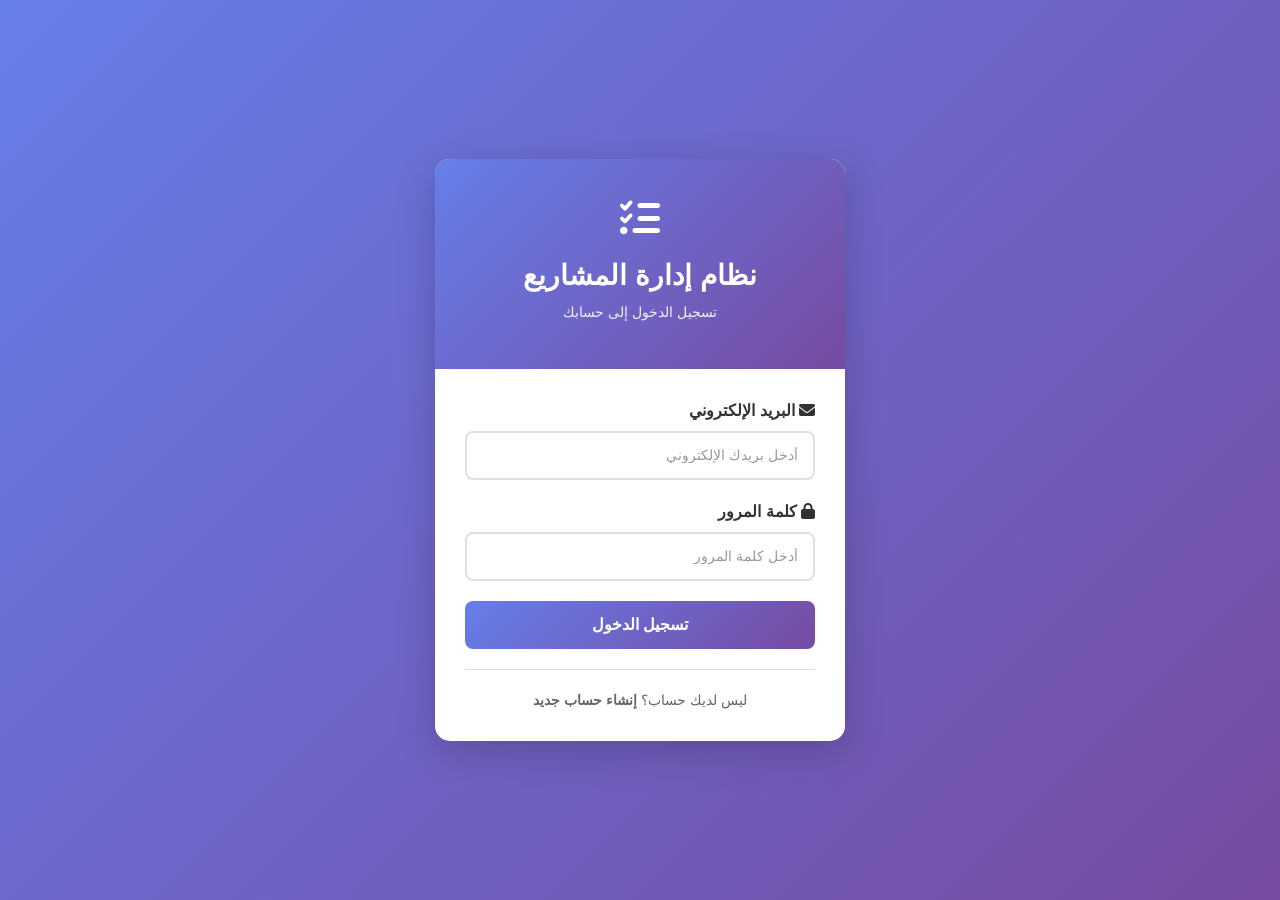
<file: index.html>
<!DOCTYPE html>
<html lang="ar" dir="rtl">

<head>
    <meta charset="UTF-8">
    <meta name="viewport" content="width=device-width, initial-scale=1.0">
    <title>نظام إدارة المشاريع والمهام - تسجيل الدخول</title>
    <link href="https://cdn.jsdelivr.net/npm/bootstrap@5.3.0/dist/css/bootstrap.min.css" rel="stylesheet">
    <link rel="stylesheet" href="https://cdnjs.cloudflare.com/ajax/libs/font-awesome/6.4.0/css/all.min.css">
    <style>
        * {
            margin: 0;
            padding: 0;
            box-sizing: border-box;
        }

        body {
            background: linear-gradient(135deg, #667eea 0%, #764ba2 100%);
            min-height: 100vh;
            display: flex;
            align-items: center;
            justify-content: center;
            font-family: 'Segoe UI', Tahoma, Geneva, Verdana, sans-serif;
        }

        .auth-container {
            width: 100%;
            max-width: 450px;
            padding: 20px;
        }

        .auth-card {
            background: white;
            border-radius: 15px;
            box-shadow: 0 10px 40px rgba(0, 0, 0, 0.2);
            overflow: hidden;
            animation: slideUp 0.5s ease-out;
        }

        @keyframes slideUp {
            from {
                opacity: 0;
                transform: translateY(30px);
            }

            to {
                opacity: 1;
                transform: translateY(0);
            }
        }

        .auth-header {
            background: linear-gradient(135deg, #667eea 0%, #764ba2 100%);
            padding: 30px;
            text-align: center;
            color: white;
        }

        .auth-header h1 {
            font-size: 28px;
            font-weight: bold;
            margin-bottom: 10px;
        }

        .auth-header p {
            font-size: 14px;
            opacity: 0.9;
        }

        .auth-body {
            padding: 30px;
        }

        .form-group {
            margin-bottom: 20px;
        }

        .form-label {
            font-weight: 600;
            color: #333;
            margin-bottom: 8px;
            display: block;
        }

        .form-control {
            border: 2px solid #e0e0e0;
            border-radius: 8px;
            padding: 12px 15px;
            font-size: 14px;
            transition: all 0.3s ease;
        }

        .form-control:focus {
            border-color: #667eea;
            box-shadow: 0 0 0 0.2rem rgba(102, 126, 234, 0.25);
            outline: none;
        }

        .form-control::placeholder {
            color: #999;
        }

        .btn-primary {
            background: linear-gradient(135deg, #667eea 0%, #764ba2 100%);
            border: none;
            padding: 12px;
            font-weight: 600;
            border-radius: 8px;
            transition: all 0.3s ease;
            width: 100%;
            font-size: 16px;
        }

        .btn-primary:hover {
            transform: translateY(-2px);
            box-shadow: 0 5px 20px rgba(102, 126, 234, 0.4);
        }

        .btn-primary:active {
            transform: translateY(0);
        }

        .toggle-form {
            text-align: center;
            margin-top: 20px;
            padding-top: 20px;
            border-top: 1px solid #e0e0e0;
        }

        .toggle-form p {
            color: #666;
            font-size: 14px;
            margin-bottom: 0;
        }

        .toggle-form a {
            color: #667eea;
            font-weight: 600;
            text-decoration: none;
            cursor: pointer;
        }

        .toggle-form a:hover {
            text-decoration: underline;
        }

        .alert {
            border-radius: 8px;
            border: none;
            margin-bottom: 20px;
        }

        .form-icon {
            position: absolute;
            right: 15px;
            top: 50%;
            transform: translateY(-50%);
            color: #667eea;
        }

        .input-group {
            position: relative;
        }

        .input-group .form-control {
            padding-right: 45px;
        }

        .hidden-form {
            display: none;
        }

        .loading {
            display: none;
        }

        .loading.active {
            display: inline-block;
        }

        .form-section {
            animation: fadeIn 0.3s ease-in;
        }

        @keyframes fadeIn {
            from {
                opacity: 0;
            }

            to {
                opacity: 1;
            }
        }

        .logo {
            font-size: 40px;
            margin-bottom: 10px;
        }

        .register-fields {
            display: grid;
            grid-template-columns: 1fr 1fr;
            gap: 15px;
        }

        .register-fields .form-group {
            margin-bottom: 0;
        }

        .register-fields.full {
            grid-template-columns: 1fr;
        }

        @media (max-width: 576px) {
            .auth-container {
                max-width: 100%;
            }

            .register-fields {
                grid-template-columns: 1fr;
            }
        }
    </style>
</head>

<body>
    <div class="auth-container">
        <div class="auth-card">
            <!-- Login Form -->
            <div id="loginForm" class="form-section">
                <div class="auth-header">
                    <div class="logo">
                        <i class="fas fa-tasks"></i>
                    </div>
                    <h1>نظام إدارة المشاريع</h1>
                    <p>تسجيل الدخول إلى حسابك</p>
                </div>
                <div class="auth-body">
                    <div id="loginAlert"></div>
                    <form id="loginFormElement">
                        <div class="form-group">
                            <label class="form-label" for="loginEmail">
                                <i class="fas fa-envelope"></i> البريد الإلكتروني
                            </label>
                            <input type="email" class="form-control" id="loginEmail" name="email"
                                placeholder="أدخل بريدك الإلكتروني" required>
                        </div>

                        <div class="form-group">
                            <label class="form-label" for="loginPassword">
                                <i class="fas fa-lock"></i> كلمة المرور
                            </label>
                            <input type="password" class="form-control" id="loginPassword" name="password"
                                placeholder="أدخل كلمة المرور" required>
                        </div>

                        <button type="submit" class="btn btn-primary">
                            <span>تسجيل الدخول</span>
                            <span class="loading">
                                <i class="fas fa-spinner fa-spin"></i>
                            </span>
                        </button>
                    </form>

                    <div class="toggle-form">
                        <p>ليس لديك حساب؟ <a onclick="toggleForms()">إنشاء حساب جديد</a></p>
                    </div>
                </div>
            </div>

            <!-- Register Form -->
            <div id="registerForm" class="form-section hidden-form">
                <div class="auth-header">
                    <div class="logo">
                        <i class="fas fa-user-plus"></i>
                    </div>
                    <h1>إنشاء حساب جديد</h1>
                    <p>انضم إلى نظام إدارة المشاريع</p>
                </div>
                <div class="auth-body">
                    <div id="registerAlert"></div>
                    <form id="registerFormElement">
                        <div class="register-fields">
                            <div class="form-group">
                                <label class="form-label" for="companyName">
                                    <i class="fas fa-building"></i> اسم الشركة
                                </label>
                                <input type="text" class="form-control" id="companyName" name="company_name"
                                    placeholder="اسم الشركة" required>
                            </div>

                            <div class="form-group">
                                <label class="form-label" for="companyEmail">
                                    <i class="fas fa-envelope"></i> بريد الشركة
                                </label>
                                <input type="email" class="form-control" id="companyEmail" name="company_email"
                                    placeholder="بريد الشركة" required>
                            </div>
                        </div>

                        <div class="register-fields">
                            <div class="form-group">
                                <label class="form-label" for="userName">
                                    <i class="fas fa-user"></i> اسمك
                                </label>
                                <input type="text" class="form-control" id="userName" name="user_name"
                                    placeholder="اسمك الكامل" required>
                            </div>

                            <div class="form-group">
                                <label class="form-label" for="userEmail">
                                    <i class="fas fa-envelope"></i> بريدك الإلكتروني
                                </label>
                                <input type="email" class="form-control" id="userEmail" name="user_email"
                                    placeholder="بريدك الإلكتروني" required>
                            </div>
                        </div>

                        <div class="register-fields">
                            <div class="form-group">
                                <label class="form-label" for="registerPassword">
                                    <i class="fas fa-lock"></i> كلمة المرور
                                </label>
                                <input type="password" class="form-control" id="registerPassword" name="password"
                                    placeholder="كلمة المرور" required>
                            </div>

                            <div class="form-group">
                                <label class="form-label" for="confirmPassword">
                                    <i class="fas fa-lock"></i> تأكيد كلمة المرور
                                </label>
                                <input type="password" class="form-control" id="confirmPassword" name="confirm_password"
                                    placeholder="تأكيد كلمة المرور" required>
                            </div>
                        </div>

                        <button type="submit" class="btn btn-primary">
                            <span>إنشاء الحساب</span>
                            <span class="loading">
                                <i class="fas fa-spinner fa-spin"></i>
                            </span>
                        </button>
                    </form>

                    <div class="toggle-form">
                        <p>لديك حساب بالفعل؟ <a onclick="toggleForms()">تسجيل الدخول</a></p>
                    </div>
                </div>
            </div>
        </div>
    </div>

    <script src="https://cdn.jsdelivr.net/npm/bootstrap@5.3.0/dist/js/bootstrap.bundle.min.js"></script>
    <script src="js/api-client.js"></script>
    <script>
        // تبديل بين نماذج تسجيل الدخول والتسجيل
        function toggleForms() {
            const loginForm = document.getElementById('loginForm');
            const registerForm = document.getElementById('registerForm');

            loginForm.classList.toggle('hidden-form');
            registerForm.classList.toggle('hidden-form');

            // مسح الرسائل
            document.getElementById('loginAlert').innerHTML = '';
            document.getElementById('registerAlert').innerHTML = '';
        }

        // عرض رسالة تنبيه
        function showAlert(elementId, message, type = 'danger') {
            const alertElement = document.getElementById(elementId);
            alertElement.innerHTML = `
                <div class="alert alert-${type} alert-dismissible fade show" role="alert">
                    <i class="fas fa-${type === 'danger' ? 'exclamation-circle' : 'check-circle'}"></i>
                    ${message}
                    <button type="button" class="btn-close" data-bs-dismiss="alert"></button>
                </div>
            `;
        }

        // معالجة نموذج تسجيل الدخول
        document.getElementById('loginFormElement').addEventListener('submit', async (e) => {
            e.preventDefault();

            const button = e.target.querySelector('button[type="submit"]');
            const loading = button.querySelector('.loading');
            const email = document.getElementById('loginEmail').value;
            const password = document.getElementById('loginPassword').value;

            button.disabled = true;
            loading.classList.add('active');

            try {
                const response = await api.login(email, password);

                if (response.success) {
                    showAlert('loginAlert', 'تم تسجيل الدخول بنجاح! جاري التحويل...', 'success');
                    setTimeout(() => {
                        window.location.href = 'dashboard.html';
                    }, 1500);
                } else {
                    showAlert('loginAlert', response.message || 'حدث خطأ أثناء تسجيل الدخول', 'danger');
                }
            } catch (error) {
                showAlert('loginAlert', 'حدث خطأ في الاتصال: ' + error.message, 'danger');
            } finally {
                button.disabled = false;
                loading.classList.remove('active');
            }
        });

        // معالجة نموذج التسجيل
        document.getElementById('registerFormElement').addEventListener('submit', async (e) => {
            e.preventDefault();

            const button = e.target.querySelector('button[type="submit"]');
            const loading = button.querySelector('.loading');

            const companyName = document.getElementById('companyName').value;
            const companyEmail = document.getElementById('companyEmail').value;
            const userName = document.getElementById('userName').value;
            const userEmail = document.getElementById('userEmail').value;
            const password = document.getElementById('registerPassword').value;
            const confirmPassword = document.getElementById('confirmPassword').value;

            button.disabled = true;
            loading.classList.add('active');

            try {
                const response = await api.register(companyName, companyEmail, userName, userEmail, password, confirmPassword);

                if (response.success) {
                    showAlert('registerAlert', 'تم إنشاء الحساب بنجاح! جاري التحويل...', 'success');
                    setTimeout(() => {
                        window.location.href = 'dashboard.html';
                    }, 1500);
                } else if (response.errors) {
                    showAlert('registerAlert', response.errors.map(e => e.message).join('<br>'), 'danger');
                } else {
                    showAlert('registerAlert', response.message || 'حدث خطأ أثناء التسجيل', 'danger');
                }
            } catch (error) {
                showAlert('registerAlert', 'حدث خطأ في الاتصال: ' + error.message, 'danger');
            } finally {
                button.disabled = false;
                loading.classList.remove('active');
            }
        });

        // التحقق من معاملات URL
        const urlParams = new URLSearchParams(window.location.search);
        if (urlParams.get('timeout') === '1') {
            showAlert('loginAlert', 'انتهت جلستك، يرجى تسجيل الدخول مرة أخرى', 'warning');
        }
    </script>
</body>

</html>
</file>
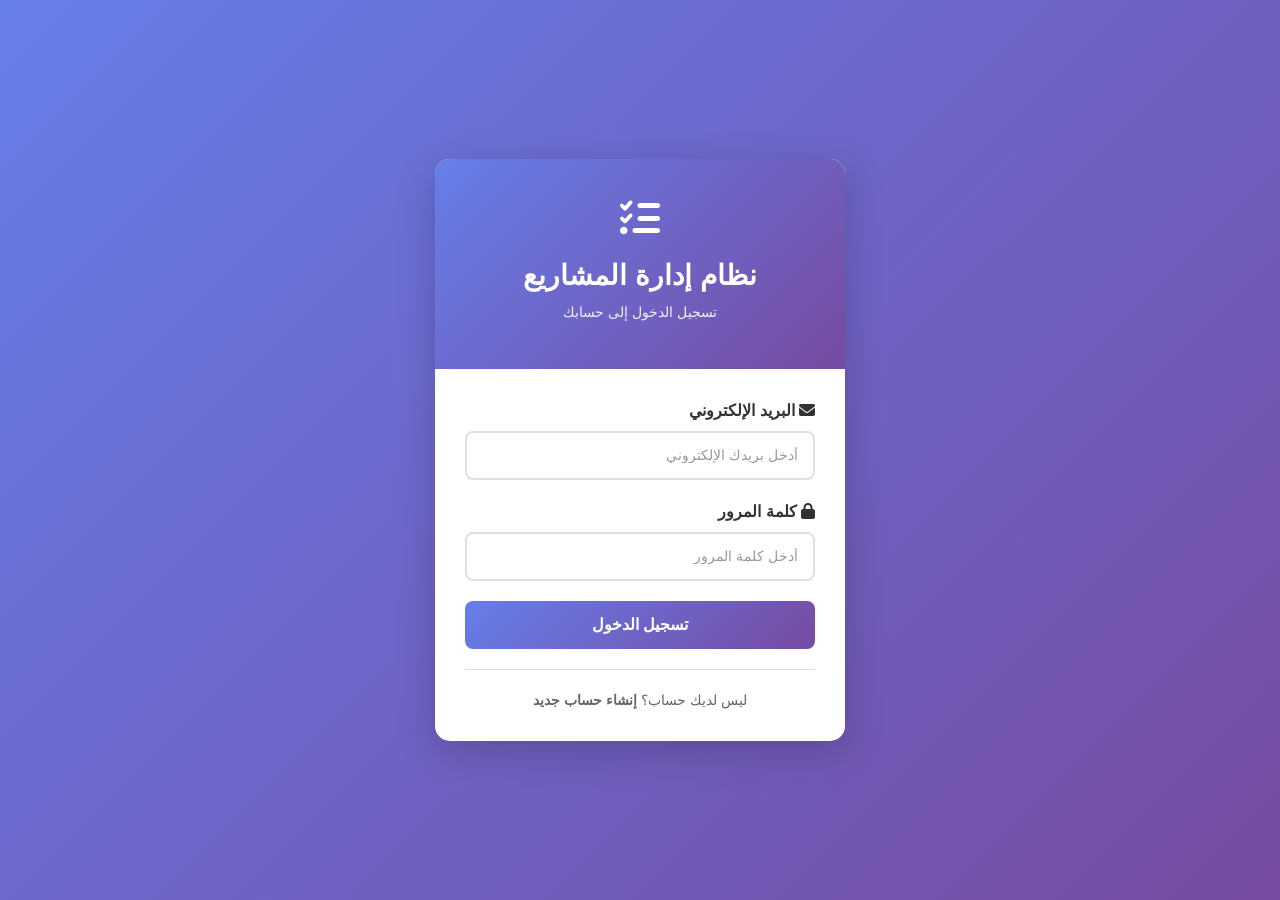
<file: dashboard.html>
<!DOCTYPE html>
<html lang="ar" dir="rtl">

<head>
    <meta charset="UTF-8">
    <meta name="viewport" content="width=device-width, initial-scale=1.0">
    <title>لوحة التحكم - نظام إدارة المشاريع</title>
    <link href="https://cdn.jsdelivr.net/npm/bootstrap@5.3.0/dist/css/bootstrap.min.css" rel="stylesheet">
    <link rel="stylesheet" href="https://cdnjs.cloudflare.com/ajax/libs/font-awesome/6.4.0/css/all.min.css">
    <link rel="stylesheet" href="css/style.css">
</head>

<body>
    <!-- Navbar -->
    <nav class="navbar navbar-expand-lg navbar-dark bg-primary sticky-top">
        <div class="container-fluid">
            <a class="navbar-brand" href="#">
                <i class="fas fa-tasks"></i> نظام إدارة المشاريع
            </a>
            <button class="navbar-toggler" type="button" data-bs-toggle="collapse" data-bs-target="#navbarNav">
                <span class="navbar-toggler-icon"></span>
            </button>
            <div class="collapse navbar-collapse" id="navbarNav">
                <ul class="navbar-nav ms-auto">
                    <li class="nav-item">
                        <a class="nav-link" href="#"><i class="fas fa-bell"></i> الإشعارات</a>
                    </li>
                    <li class="nav-item dropdown">
                        <a class="nav-link dropdown-toggle" href="#" id="userDropdown" role="button"
                            data-bs-toggle="dropdown">
                            <i class="fas fa-user-circle"></i> <span id="userName">المستخدم</span>
                        </a>
                        <ul class="dropdown-menu dropdown-menu-end" aria-labelledby="userDropdown">
                            <li><a class="dropdown-item" href="settings.html"><i class="fas fa-cog"></i> الإعدادات</a>
                            </li>
                            <li>
                                <hr class="dropdown-divider">
                            </li>
                            <li><a class="dropdown-item" href="#" onclick="logout(); return false;"><i
                                        class="fas fa-sign-out-alt"></i> تسجيل الخروج</a></li>
                        </ul>
                    </li>
                </ul>
            </div>
        </div>
    </nav>

    <div class="container-fluid">
        <div class="row">
            <!-- Sidebar -->
            <nav class="col-md-2 d-md-block bg-light sidebar">
                <div class="position-sticky pt-3">
                    <ul class="nav flex-column">
                        <li class="nav-item">
                            <a class="nav-link active" href="dashboard.html">
                                <i class="fas fa-home"></i> الرئيسية
                            </a>
                        </li>
                        <li class="nav-item">
                            <a class="nav-link" href="projects.html">
                                <i class="fas fa-project-diagram"></i> المشاريع
                            </a>
                        </li>
                        <li class="nav-item">
                            <a class="nav-link" href="tasks.html">
                                <i class="fas fa-tasks"></i> المهام
                            </a>
                        </li>
                        <li class="nav-item">
                            <a class="nav-link" href="team.html">
                                <i class="fas fa-users"></i> الفريق
                            </a>
                        </li>
                        <li class="nav-item">
                            <a class="nav-link" href="reports.html">
                                <i class="fas fa-chart-bar"></i> التقارير
                            </a>
                        </li>
                    </ul>
                </div>
            </nav>

            <!-- Main Content -->
            <main class="col-md-10 ms-sm-auto px-md-4 main-content">
                <div class="d-flex justify-content-between align-items-center my-4">
                    <h1><i class="fas fa-dashboard"></i> لوحة التحكم</h1>
                    <button class="btn btn-primary" data-bs-toggle="modal" data-bs-target="#newProjectModal">
                        <i class="fas fa-plus"></i> مشروع جديد
                    </button>
                </div>

                <!-- Statistics Cards -->
                <div class="row mb-4">
                    <div class="col-md-3 mb-3">
                        <div class="card stat-card">
                            <div class="card-body">
                                <div class="d-flex justify-content-between align-items-center">
                                    <div>
                                        <p class="text-muted mb-1">إجمالي المشاريع</p>
                                        <h3 id="totalProjects" class="mb-0">0</h3>
                                    </div>
                                    <i class="fas fa-project-diagram stat-icon text-primary"></i>
                                </div>
                            </div>
                        </div>
                    </div>

                    <div class="col-md-3 mb-3">
                        <div class="card stat-card">
                            <div class="card-body">
                                <div class="d-flex justify-content-between align-items-center">
                                    <div>
                                        <p class="text-muted mb-1">إجمالي المهام</p>
                                        <h3 id="totalTasks" class="mb-0">0</h3>
                                    </div>
                                    <i class="fas fa-tasks stat-icon text-info"></i>
                                </div>
                            </div>
                        </div>
                    </div>

                    <div class="col-md-3 mb-3">
                        <div class="card stat-card">
                            <div class="card-body">
                                <div class="d-flex justify-content-between align-items-center">
                                    <div>
                                        <p class="text-muted mb-1">المهام المكتملة</p>
                                        <h3 id="completedTasks" class="mb-0">0</h3>
                                    </div>
                                    <i class="fas fa-check-circle stat-icon text-success"></i>
                                </div>
                            </div>
                        </div>
                    </div>

                    <div class="col-md-3 mb-3">
                        <div class="card stat-card">
                            <div class="card-body">
                                <div class="d-flex justify-content-between align-items-center">
                                    <div>
                                        <p class="text-muted mb-1">المهام المتأخرة</p>
                                        <h3 id="overdueTasks" class="mb-0">0</h3>
                                    </div>
                                    <i class="fas fa-exclamation-circle stat-icon text-danger"></i>
                                </div>
                            </div>
                        </div>
                    </div>
                </div>

                <!-- Progress Bar -->
                <div class="row mb-4">
                    <div class="col-md-6">
                        <div class="card">
                            <div class="card-header">
                                <h5 class="mb-0"><i class="fas fa-chart-pie"></i> نسبة الإنجاز</h5>
                            </div>
                            <div class="card-body">
                                <div class="progress" style="height: 25px;">
                                    <div id="progressBar" class="progress-bar bg-success" role="progressbar"
                                        style="width: 0%">
                                        <span id="progressText">0%</span>
                                    </div>
                                </div>
                            </div>
                        </div>
                    </div>

                    <div class="col-md-6">
                        <div class="card">
                            <div class="card-header">
                                <h5 class="mb-0"><i class="fas fa-tasks"></i> حالة المشاريع</h5>
                            </div>
                            <div class="card-body">
                                <div class="d-flex justify-content-around">
                                    <div class="text-center">
                                        <h4 id="activeProjects" class="text-primary">0</h4>
                                        <small class="text-muted">نشطة</small>
                                    </div>
                                    <div class="text-center">
                                        <h4 id="completedProjects" class="text-success">0</h4>
                                        <small class="text-muted">مكتملة</small>
                                    </div>
                                    <div class="text-center">
                                        <h4 id="onHoldProjects" class="text-warning">0</h4>
                                        <small class="text-muted">معلقة</small>
                                    </div>
                                </div>
                            </div>
                        </div>
                    </div>
                </div>

                <!-- Recent Tasks -->
                <div class="row">
                    <div class="col-md-12">
                        <div class="card">
                            <div class="card-header d-flex justify-content-between align-items-center">
                                <h5 class="mb-0"><i class="fas fa-list"></i> مهامي الأخيرة</h5>
                                <a href="tasks.html" class="btn btn-sm btn-outline-primary">عرض الكل</a>
                            </div>
                            <div class="card-body">
                                <div id="recentTasksList" class="task-list">
                                    <p class="text-muted text-center">جاري التحميل...</p>
                                </div>
                            </div>
                        </div>
                    </div>
                </div>
            </main>
        </div>
    </div>

    <!-- New Project Modal -->
    <div class="modal fade" id="newProjectModal" tabindex="-1">
        <div class="modal-dialog">
            <div class="modal-content">
                <div class="modal-header">
                    <h5 class="modal-title"><i class="fas fa-plus"></i> مشروع جديد</h5>
                    <button type="button" class="btn-close" data-bs-dismiss="modal"></button>
                </div>
                <div class="modal-body">
                    <form id="newProjectForm">
                        <div class="mb-3">
                            <label class="form-label">اسم المشروع</label>
                            <input type="text" class="form-control" name="project_name" required>
                        </div>
                        <div class="mb-3">
                            <label class="form-label">الوصف</label>
                            <textarea class="form-control" name="description" rows="3"></textarea>
                        </div>
                        <div class="row">
                            <div class="col-md-6 mb-3">
                                <label class="form-label">تاريخ البداية</label>
                                <input type="date" class="form-control" name="start_date">
                            </div>
                            <div class="col-md-6 mb-3">
                                <label class="form-label">تاريخ النهاية</label>
                                <input type="date" class="form-control" name="end_date">
                            </div>
                        </div>
                    </form>
                </div>
                <div class="modal-footer">
                    <button type="button" class="btn btn-secondary" data-bs-dismiss="modal">إلغاء</button>
                    <button type="button" class="btn btn-primary" onclick="createProject()">
                        <i class="fas fa-save"></i> إنشاء المشروع
                    </button>
                </div>
            </div>
        </div>
    </div>

    <script src="https://cdn.jsdelivr.net/npm/bootstrap@5.3.0/dist/js/bootstrap.bundle.min.js"></script>
    <script src="js/api-client.js"></script>
    <script src="js/dashboard.js"></script>
    <script>
        // تحديث اسم المستخدم
        const user = getCurrentUser();
        if (user) {
            document.getElementById('userName').textContent = user.name || 'المستخدم';
        }
    </script>
</body>

</html>
</file>
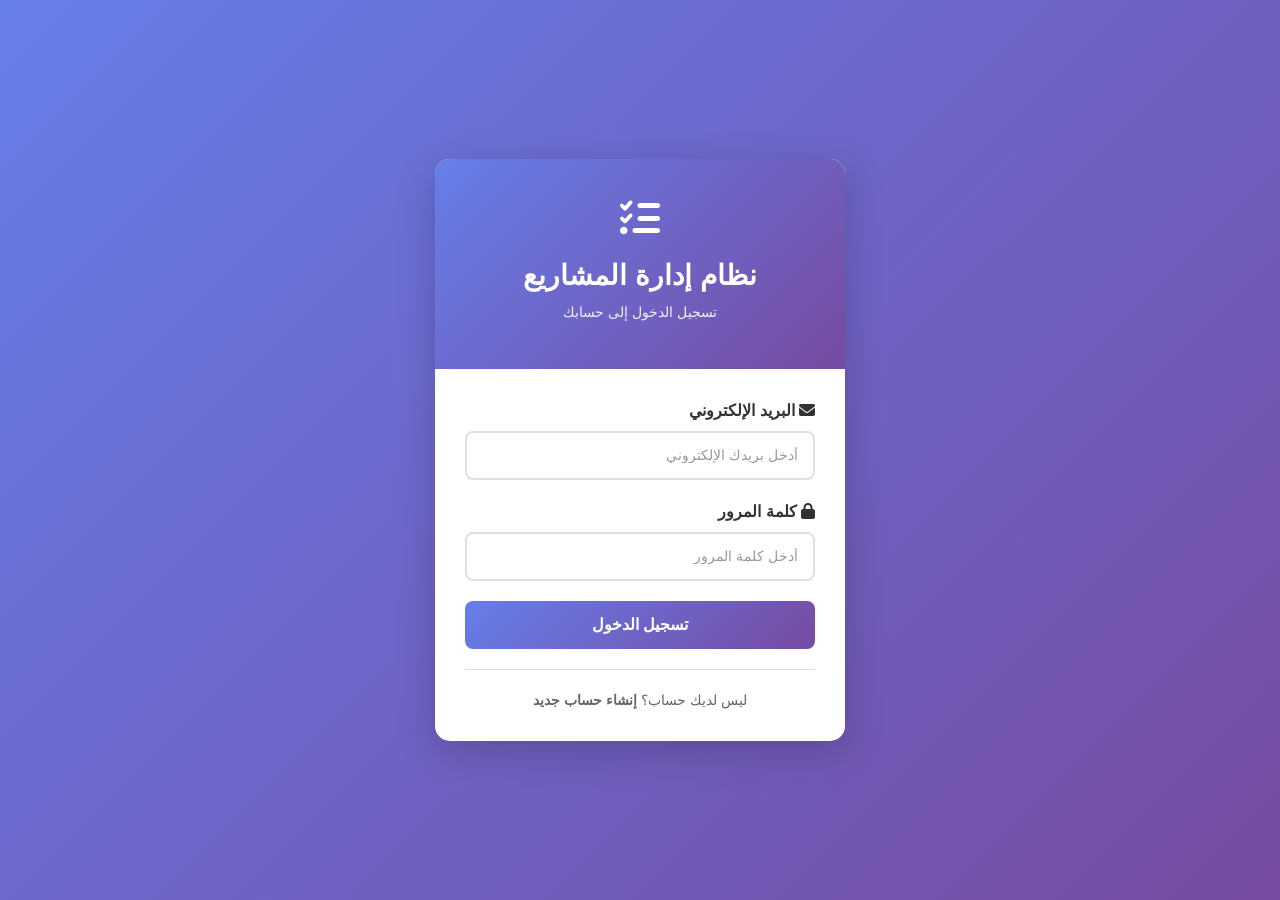
<file: login.html>
<!DOCTYPE html>
<html lang="ar" dir="rtl">

<head>
    <meta charset="UTF-8">
    <meta name="viewport" content="width=device-width, initial-scale=1.0">
    <title>نظام إدارة المشاريع والمهام - تسجيل الدخول</title>
    <link href="https://cdn.jsdelivr.net/npm/bootstrap@5.3.0/dist/css/bootstrap.min.css" rel="stylesheet">
    <link rel="stylesheet" href="https://cdnjs.cloudflare.com/ajax/libs/font-awesome/6.4.0/css/all.min.css">
    <style>
        * {
            margin: 0;
            padding: 0;
            box-sizing: border-box;
        }

        body {
            background: linear-gradient(135deg, #667eea 0%, #764ba2 100%);
            min-height: 100vh;
            display: flex;
            align-items: center;
            justify-content: center;
            font-family: 'Segoe UI', Tahoma, Geneva, Verdana, sans-serif;
        }

        .auth-container {
            width: 100%;
            max-width: 450px;
            padding: 20px;
        }

        .auth-card {
            background: white;
            border-radius: 15px;
            box-shadow: 0 10px 40px rgba(0, 0, 0, 0.2);
            overflow: hidden;
            animation: slideUp 0.5s ease-out;
        }

        @keyframes slideUp {
            from {
                opacity: 0;
                transform: translateY(30px);
            }

            to {
                opacity: 1;
                transform: translateY(0);
            }
        }

        .auth-header {
            background: linear-gradient(135deg, #667eea 0%, #764ba2 100%);
            padding: 30px;
            text-align: center;
            color: white;
        }

        .auth-header h1 {
            font-size: 28px;
            font-weight: bold;
            margin-bottom: 10px;
        }

        .auth-header p {
            font-size: 14px;
            opacity: 0.9;
        }

        .auth-body {
            padding: 30px;
        }

        .form-group {
            margin-bottom: 20px;
        }

        .form-label {
            font-weight: 600;
            color: #333;
            margin-bottom: 8px;
            display: block;
        }

        .form-control {
            border: 2px solid #e0e0e0;
            border-radius: 8px;
            padding: 12px 15px;
            font-size: 14px;
            transition: all 0.3s ease;
        }

        .form-control:focus {
            border-color: #667eea;
            box-shadow: 0 0 0 0.2rem rgba(102, 126, 234, 0.25);
            outline: none;
        }

        .form-control::placeholder {
            color: #999;
        }

        .btn-primary {
            background: linear-gradient(135deg, #667eea 0%, #764ba2 100%);
            border: none;
            padding: 12px;
            font-weight: 600;
            border-radius: 8px;
            transition: all 0.3s ease;
            width: 100%;
            font-size: 16px;
        }

        .btn-primary:hover {
            transform: translateY(-2px);
            box-shadow: 0 5px 20px rgba(102, 126, 234, 0.4);
        }

        .btn-primary:active {
            transform: translateY(0);
        }

        .toggle-form {
            text-align: center;
            margin-top: 20px;
            padding-top: 20px;
            border-top: 1px solid #e0e0e0;
        }

        .toggle-form p {
            color: #666;
            font-size: 14px;
            margin-bottom: 0;
        }

        .toggle-form a {
            color: #667eea;
            font-weight: 600;
            text-decoration: none;
            cursor: pointer;
        }

        .toggle-form a:hover {
            text-decoration: underline;
        }

        .alert {
            border-radius: 8px;
            border: none;
            margin-bottom: 20px;
        }

        .form-icon {
            position: absolute;
            right: 15px;
            top: 50%;
            transform: translateY(-50%);
            color: #667eea;
        }

        .input-group {
            position: relative;
        }

        .input-group .form-control {
            padding-right: 45px;
        }

        .hidden-form {
            display: none;
        }

        .loading {
            display: none;
        }

        .loading.active {
            display: inline-block;
        }

        .form-section {
            animation: fadeIn 0.3s ease-in;
        }

        @keyframes fadeIn {
            from {
                opacity: 0;
            }

            to {
                opacity: 1;
            }
        }

        .logo {
            font-size: 40px;
            margin-bottom: 10px;
        }

        .register-fields {
            display: grid;
            grid-template-columns: 1fr 1fr;
            gap: 15px;
        }

        .register-fields .form-group {
            margin-bottom: 0;
        }

        .register-fields.full {
            grid-template-columns: 1fr;
        }

        @media (max-width: 576px) {
            .auth-container {
                max-width: 100%;
            }

            .register-fields {
                grid-template-columns: 1fr;
            }
        }
    </style>
</head>

<body>
    <div class="auth-container">
        <div class="auth-card">
            <!-- Login Form -->
            <div id="loginForm" class="form-section">
                <div class="auth-header">
                    <div class="logo">
                        <i class="fas fa-tasks"></i>
                    </div>
                    <h1>نظام إدارة المشاريع</h1>
                    <p>تسجيل الدخول إلى حسابك</p>
                </div>
                <div class="auth-body">
                    <div id="loginAlert"></div>
                    <form id="loginFormElement">
                        <div class="form-group">
                            <label class="form-label" for="loginEmail">
                                <i class="fas fa-envelope"></i> البريد الإلكتروني
                            </label>
                            <input type="email" class="form-control" id="loginEmail" name="email"
                                placeholder="أدخل بريدك الإلكتروني" required>
                        </div>

                        <div class="form-group">
                            <label class="form-label" for="loginPassword">
                                <i class="fas fa-lock"></i> كلمة المرور
                            </label>
                            <input type="password" class="form-control" id="loginPassword" name="password"
                                placeholder="أدخل كلمة المرور" required>
                        </div>

                        <button type="submit" class="btn btn-primary">
                            <span>تسجيل الدخول</span>
                            <span class="loading">
                                <i class="fas fa-spinner fa-spin"></i>
                            </span>
                        </button>
                    </form>

                    <div class="toggle-form">
                        <p>ليس لديك حساب؟ <a onclick="toggleForms()">إنشاء حساب جديد</a></p>
                    </div>
                </div>
            </div>

            <!-- Register Form -->
            <div id="registerForm" class="form-section hidden-form">
                <div class="auth-header">
                    <div class="logo">
                        <i class="fas fa-user-plus"></i>
                    </div>
                    <h1>إنشاء حساب جديد</h1>
                    <p>انضم إلى نظام إدارة المشاريع</p>
                </div>
                <div class="auth-body">
                    <div id="registerAlert"></div>
                    <form id="registerFormElement">
                        <div class="register-fields">
                            <div class="form-group">
                                <label class="form-label" for="companyName">
                                    <i class="fas fa-building"></i> اسم الشركة
                                </label>
                                <input type="text" class="form-control" id="companyName" name="company_name"
                                    placeholder="اسم الشركة" required>
                            </div>

                            <div class="form-group">
                                <label class="form-label" for="companyEmail">
                                    <i class="fas fa-envelope"></i> بريد الشركة
                                </label>
                                <input type="email" class="form-control" id="companyEmail" name="company_email"
                                    placeholder="بريد الشركة" required>
                            </div>
                        </div>

                        <div class="register-fields">
                            <div class="form-group">
                                <label class="form-label" for="userName">
                                    <i class="fas fa-user"></i> اسمك
                                </label>
                                <input type="text" class="form-control" id="userName" name="user_name"
                                    placeholder="اسمك الكامل" required>
                            </div>

                            <div class="form-group">
                                <label class="form-label" for="userEmail">
                                    <i class="fas fa-envelope"></i> بريدك الإلكتروني
                                </label>
                                <input type="email" class="form-control" id="userEmail" name="user_email"
                                    placeholder="بريدك الإلكتروني" required>
                            </div>
                        </div>

                        <div class="register-fields">
                            <div class="form-group">
                                <label class="form-label" for="registerPassword">
                                    <i class="fas fa-lock"></i> كلمة المرور
                                </label>
                                <input type="password" class="form-control" id="registerPassword" name="password"
                                    placeholder="كلمة المرور" required>
                            </div>

                            <div class="form-group">
                                <label class="form-label" for="confirmPassword">
                                    <i class="fas fa-lock"></i> تأكيد كلمة المرور
                                </label>
                                <input type="password" class="form-control" id="confirmPassword" name="confirm_password"
                                    placeholder="تأكيد كلمة المرور" required>
                            </div>
                        </div>

                        <button type="submit" class="btn btn-primary">
                            <span>إنشاء الحساب</span>
                            <span class="loading">
                                <i class="fas fa-spinner fa-spin"></i>
                            </span>
                        </button>
                    </form>

                    <div class="toggle-form">
                        <p>لديك حساب بالفعل؟ <a onclick="toggleForms()">تسجيل الدخول</a></p>
                    </div>
                </div>
            </div>
        </div>
    </div>

    <script src="https://cdn.jsdelivr.net/npm/bootstrap@5.3.0/dist/js/bootstrap.bundle.min.js"></script>
    <script src="js/api-client.js"></script>
    <script>
        // تبديل بين نماذج تسجيل الدخول والتسجيل
        function toggleForms() {
            const loginForm = document.getElementById('loginForm');
            const registerForm = document.getElementById('registerForm');

            loginForm.classList.toggle('hidden-form');
            registerForm.classList.toggle('hidden-form');

            // مسح الرسائل
            document.getElementById('loginAlert').innerHTML = '';
            document.getElementById('registerAlert').innerHTML = '';
        }

        // عرض رسالة تنبيه
        function showAlert(elementId, message, type = 'danger') {
            const alertElement = document.getElementById(elementId);
            alertElement.innerHTML = `
                <div class="alert alert-${type} alert-dismissible fade show" role="alert">
                    <i class="fas fa-${type === 'danger' ? 'exclamation-circle' : 'check-circle'}"></i>
                    ${message}
                    <button type="button" class="btn-close" data-bs-dismiss="alert"></button>
                </div>
            `;
        }

        // معالجة نموذج تسجيل الدخول
        document.getElementById('loginFormElement').addEventListener('submit', async (e) => {
            e.preventDefault();

            const button = e.target.querySelector('button[type="submit"]');
            const loading = button.querySelector('.loading');
            const email = document.getElementById('loginEmail').value;
            const password = document.getElementById('loginPassword').value;

            button.disabled = true;
            loading.classList.add('active');

            try {
                const response = await api.login(email, password);

                if (response.success) {
                    showAlert('loginAlert', 'تم تسجيل الدخول بنجاح! جاري التحويل...', 'success');
                    setTimeout(() => {
                        window.location.href = 'dashboard.html';
                    }, 1500);
                } else {
                    showAlert('loginAlert', response.message || 'حدث خطأ أثناء تسجيل الدخول', 'danger');
                }
            } catch (error) {
                showAlert('loginAlert', 'حدث خطأ في الاتصال: ' + error.message, 'danger');
            } finally {
                button.disabled = false;
                loading.classList.remove('active');
            }
        });

        // معالجة نموذج التسجيل
        document.getElementById('registerFormElement').addEventListener('submit', async (e) => {
            e.preventDefault();

            const button = e.target.querySelector('button[type="submit"]');
            const loading = button.querySelector('.loading');

            const companyName = document.getElementById('companyName').value;
            const companyEmail = document.getElementById('companyEmail').value;
            const userName = document.getElementById('userName').value;
            const userEmail = document.getElementById('userEmail').value;
            const password = document.getElementById('registerPassword').value;
            const confirmPassword = document.getElementById('confirmPassword').value;

            button.disabled = true;
            loading.classList.add('active');

            try {
                const response = await api.register(companyName, companyEmail, userName, userEmail, password, confirmPassword);

                if (response.success) {
                    showAlert('registerAlert', 'تم إنشاء الحساب بنجاح! جاري التحويل...', 'success');
                    setTimeout(() => {
                        window.location.href = 'dashboard.html';
                    }, 1500);
                } else if (response.errors) {
                    showAlert('registerAlert', response.errors.map(e => e.message).join('<br>'), 'danger');
                } else {
                    showAlert('registerAlert', response.message || 'حدث خطأ أثناء التسجيل', 'danger');
                }
            } catch (error) {
                showAlert('registerAlert', 'حدث خطأ في الاتصال: ' + error.message, 'danger');
            } finally {
                button.disabled = false;
                loading.classList.remove('active');
            }
        });

        // التحقق من معاملات URL
        const urlParams = new URLSearchParams(window.location.search);
        if (urlParams.get('timeout') === '1') {
            showAlert('loginAlert', 'انتهت جلستك، يرجى تسجيل الدخول مرة أخرى', 'warning');
        }
    </script>
</body>

</html>
</file>
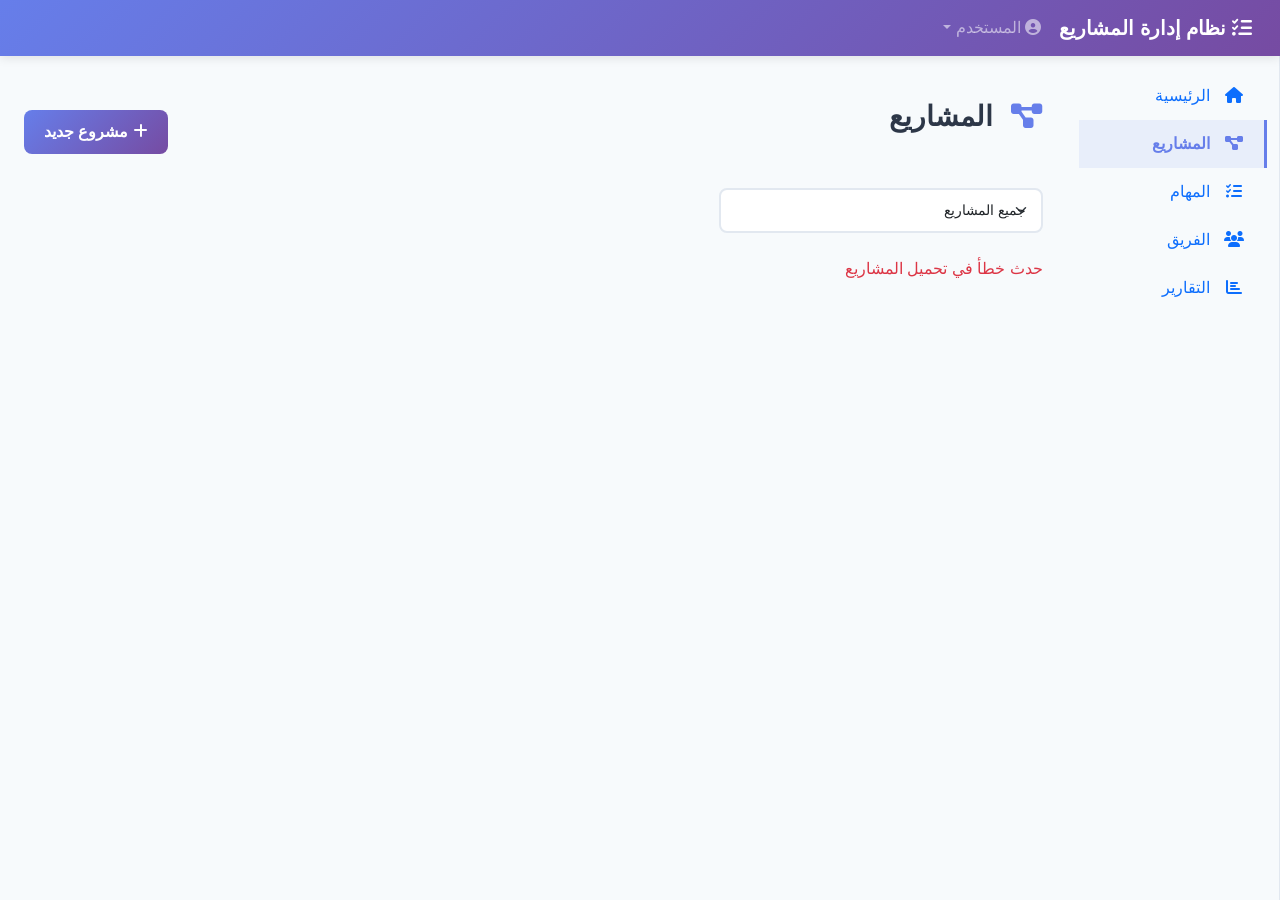
<file: project-details.html>
<!DOCTYPE html>
<html lang="ar" dir="rtl">

<head>
    <meta charset="UTF-8">
    <meta name="viewport" content="width=device-width, initial-scale=1.0">
    <title>تفاصيل المشروع - نظام إدارة المشاريع</title>
    <link href="https://cdn.jsdelivr.net/npm/bootstrap@5.3.0/dist/css/bootstrap.min.css" rel="stylesheet">
    <link rel="stylesheet" href="https://cdnjs.cloudflare.com/ajax/libs/font-awesome/6.4.0/css/all.min.css">
    <link rel="stylesheet" href="css/style.css">
</head>

<body>
    <!-- Navbar -->
    <nav class="navbar navbar-expand-lg navbar-dark bg-primary sticky-top">
        <div class="container-fluid">
            <a class="navbar-brand" href="dashboard.html">
                <i class="fas fa-tasks"></i> نظام إدارة المشاريع
            </a>
            <button class="navbar-toggler" type="button" data-bs-toggle="collapse" data-bs-target="#navbarNav">
                <span class="navbar-toggler-icon"></span>
            </button>
            <div class="collapse navbar-collapse" id="navbarNav">
                <ul class="navbar-nav ms-auto">
                    <li class="nav-item dropdown">
                        <a class="nav-link dropdown-toggle" href="#" id="userDropdown" role="button"
                            data-bs-toggle="dropdown">
                            <i class="fas fa-user-circle"></i> <span id="userName">المستخدم</span>
                        </a>
                        <ul class="dropdown-menu dropdown-menu-end" aria-labelledby="userDropdown">
                            <li><a class="dropdown-item" href="#" onclick="logout(); return false;"><i
                                        class="fas fa-sign-out-alt"></i> تسجيل الخروج</a></li>
                        </ul>
                    </li>
                </ul>
            </div>
        </div>
    </nav>

    <div class="container-fluid">
        <div class="row">
            <!-- Sidebar -->
            <nav class="col-md-2 d-md-block bg-light sidebar">
                <div class="position-sticky pt-3">
                    <ul class="nav flex-column">
                        <li class="nav-item">
                            <a class="nav-link" href="dashboard.html">
                                <i class="fas fa-home"></i> الرئيسية
                            </a>
                        </li>
                        <li class="nav-item active">
                            <a class="nav-link" href="projects.html">
                                <i class="fas fa-project-diagram"></i> المشاريع
                            </a>
                        </li>
                        <li class="nav-item">
                            <a class="nav-link" href="tasks.html">
                                <i class="fas fa-tasks"></i> المهام
                            </a>
                        </li>
                        <li class="nav-item">
                            <a class="nav-link" href="team.html">
                                <i class="fas fa-users"></i> الفريق
                            </a>
                        </li>
                    </ul>
                </div>
            </nav>

            <!-- Main Content -->
            <main class="col-md-10 ms-sm-auto px-md-4 main-content">
                <div class="d-flex justify-content-between align-items-center my-4">
                    <h1><i class="fas fa-project-diagram"></i> تفاصيل المشروع</h1>
                    <button class="btn btn-primary" onclick="window.location.href='tasks.html'">
                        <i class="fas fa-plus"></i> إضافة مهمة
                    </button>
                </div>

                <!-- Project Info -->
                <div class="row mb-4">
                    <div class="col-md-12">
                        <div class="card">
                            <div class="card-body">
                                <h2 id="projectName">جاري التحميل...</h2>
                                <p id="projectDescription" class="text-muted"></p>
                                <div class="row">
                                    <div class="col-md-3">
                                        <strong>الحالة:</strong>
                                        <span id="projectStatus" class="badge"></span>
                                    </div>
                                    <div class="col-md-3">
                                        <strong>تاريخ البداية:</strong>
                                        <span id="projectStartDate"></span>
                                    </div>
                                    <div class="col-md-3">
                                        <strong>تاريخ النهاية:</strong>
                                        <span id="projectEndDate"></span>
                                    </div>
                                    <div class="col-md-3">
                                        <strong>نسبة الإنجاز:</strong>
                                        <span id="projectProgress"></span>
                                    </div>
                                </div>
                            </div>
                        </div>
                    </div>
                </div>

                <!-- Tasks Section -->
                <div class="row">
                    <div class="col-md-12">
                        <div class="card">
                            <div class="card-header d-flex justify-content-between align-items-center">
                                <h5 class="mb-0"><i class="fas fa-tasks"></i> مهام المشروع</h5>
                            </div>
                            <div class="card-body">
                                <div id="projectTasksList">
                                    <p class="text-muted text-center">جاري التحميل...</p>
                                </div>
                            </div>
                        </div>
                    </div>
                </div>
            </main>
        </div>
    </div>

    <script src="https://cdn.jsdelivr.net/npm/bootstrap@5.3.0/dist/js/bootstrap.bundle.min.js"></script>
    <script src="js/api-client.js"></script>
    <script>
        let projectId = null;

        // Get project ID from URL
        function getProjectIdFromURL() {
            const params = new URLSearchParams(window.location.search);
            projectId = params.get('id');
            if (!projectId) {
                window.location.href = 'projects.html';
            }
        }

        async function loadProjectDetails() {
            try {
                const result = await api.getProject(projectId);
                if (result.success) {
                    const project = result.data;
                    document.getElementById('projectName').textContent = project.projectName || project.project_name;
                    document.getElementById('projectDescription').textContent = project.description || 'بدون وصف';
                    document.getElementById('projectStatus').textContent = getStatusLabel(project.status);
                    document.getElementById('projectStatus').className = `badge bg-${getStatusColor(project.status)}`;
                    document.getElementById('projectStartDate').textContent = formatDateArabic(project.startDate);
                    document.getElementById('projectEndDate').textContent = formatDateArabic(project.endDate);
                    document.getElementById('projectProgress').textContent = project.progress ? `${project.progress}%` : '0%';
                }
            } catch (error) {
                console.error('Error loading project:', error);
            }
        }

        async function loadProjectTasks() {
            try {
                const result = await api.getTasks({ project_id: projectId });
                if (result.success) {
                    const tasks = result.data;
                    const tasksList = document.getElementById('projectTasksList');

                    if (tasks.length === 0) {
                        tasksList.innerHTML = '<p class="text-muted text-center">لا توجد مهام في هذا المشروع</p>';
                        return;
                    }

                    tasksList.innerHTML = `
                        <table class="table table-hover">
                            <thead>
                                <tr>
                                    <th>المهمة</th>
                                    <th>الحالة</th>
                                    <th>الأولوية</th>
                                    <th>الموعد</th>
                                    <th>الموكل إليه</th>
                                </tr>
                            </thead>
                            <tbody>
                                ${tasks.map(task => `
                                    <tr>
                                        <td><strong>${task.task_title}</strong></td>
                                        <td>${getStatusBadge(task.status)}</td>
                                        <td>${getPriorityBadge(task.priority)}</td>
                                        <td>${formatDateArabic(task.deadline)}</td>
                                        <td>${task.assigned_to_name || 'غير معين'}</td>
                                    </tr>
                                `).join('')}
                            </tbody>
                        </table>
                    `;
                }
            } catch (error) {
                console.error('Error loading tasks:', error);
            }
        }

        function getStatusLabel(status) {
            const labels = {
                'planning': 'في مرحلة التخطيط',
                'in_progress': 'قيد التنفيذ',
                'completed': 'مكتملة',
                'on_hold': 'معلقة'
            };
            return labels[status] || status;
        }

        function getStatusColor(status) {
            const colors = {
                'planning': 'secondary',
                'in_progress': 'primary',
                'completed': 'success',
                'on_hold': 'warning'
            };
            return colors[status] || 'secondary';
        }

        function getStatusBadge(status) {
            return `<span class="badge bg-${getStatusColor(status)}">${getStatusLabel(status)}</span>`;
        }

        function getPriorityBadge(priority) {
            const priorities = {
                'low': { label: 'منخفضة', color: 'success' },
                'medium': { label: 'متوسطة', color: 'info' },
                'high': { label: 'عالية', color: 'warning' },
                'urgent': { label: 'عاجلة', color: 'danger' }
            };
            const p = priorities[priority] || priorities['medium'];
            return `<span class="badge bg-${p.color}">${p.label}</span>`;
        }

        function formatDateArabic(dateString) {
            if (!dateString) return '';
            const date = new Date(dateString);
            const months = {
                '0': 'يناير', '1': 'فبراير', '2': 'مارس',
                '3': 'أبريل', '4': 'مايو', '5': 'يونيو',
                '6': 'يوليو', '7': 'أغسطس', '8': 'سبتمبر',
                '9': 'أكتوبر', '10': 'نوفمبر', '11': 'ديسمبر'
            };
            return `${date.getDate()} ${months[date.getMonth()]} ${date.getFullYear()}`;
        }

        // Initialize
        document.addEventListener('DOMContentLoaded', () => {
            getProjectIdFromURL();
            loadProjectDetails();
            loadProjectTasks();

            // Update user name
            const user = getCurrentUser();
            if (user) {
                document.getElementById('userName').textContent = user.name || 'المستخدم';
            }
        });
    </script>
</body>

</html>
</file>
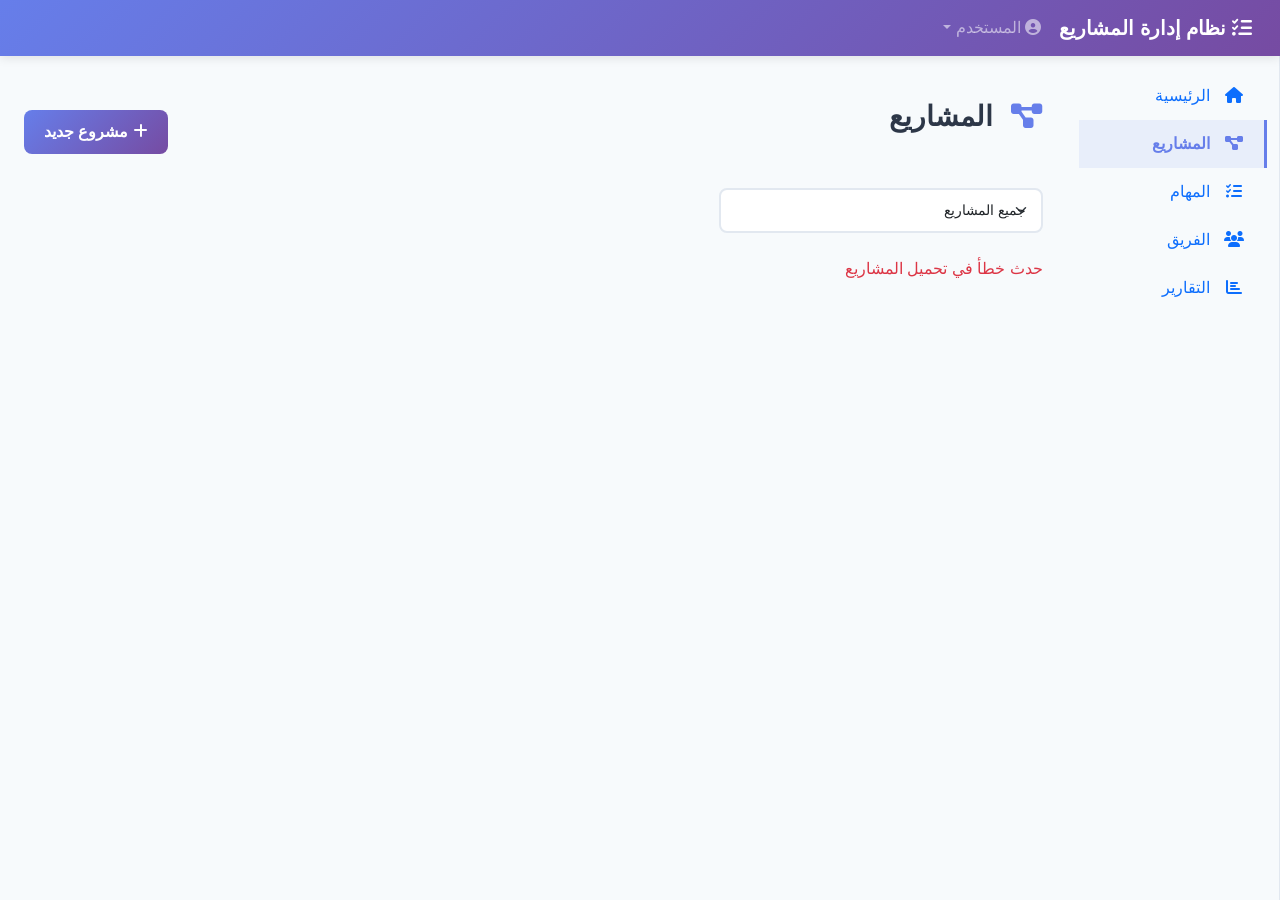
<file: projects.html>
<!DOCTYPE html>
<html lang="ar" dir="rtl">

<head>
    <meta charset="UTF-8">
    <meta name="viewport" content="width=device-width, initial-scale=1.0">
    <title>المشاريع - نظام إدارة المشاريع</title>
    <link href="https://cdn.jsdelivr.net/npm/bootstrap@5.3.0/dist/css/bootstrap.min.css" rel="stylesheet">
    <link rel="stylesheet" href="https://cdnjs.cloudflare.com/ajax/libs/font-awesome/6.4.0/css/all.min.css">
    <link rel="stylesheet" href="css/style.css">
</head>

<body>
    <!-- Navbar -->
    <nav class="navbar navbar-expand-lg navbar-dark bg-primary sticky-top">
        <div class="container-fluid">
            <a class="navbar-brand" href="dashboard.html">
                <i class="fas fa-tasks"></i> نظام إدارة المشاريع
            </a>
            <button class="navbar-toggler" type="button" data-bs-toggle="collapse" data-bs-target="#navbarNav">
                <span class="navbar-toggler-icon"></span>
            </button>
            <div class="collapse navbar-collapse" id="navbarNav">
                <ul class="navbar-nav ms-auto">
                    <li class="nav-item dropdown">
                        <a class="nav-link dropdown-toggle" href="#" id="userDropdown" role="button"
                            data-bs-toggle="dropdown">
                            <i class="fas fa-user-circle"></i> <span id="userName">المستخدم</span>
                        </a>
                        <ul class="dropdown-menu dropdown-menu-end" aria-labelledby="userDropdown">
                            <li><a class="dropdown-item" href="#" onclick="logout(); return false;"><i
                                        class="fas fa-sign-out-alt"></i> تسجيل الخروج</a></li>
                        </ul>
                    </li>
                </ul>
            </div>
        </div>
    </nav>

    <div class="container-fluid">
        <div class="row">
            <!-- Sidebar -->
            <nav class="col-md-2 d-md-block bg-light sidebar">
                <div class="position-sticky pt-3">
                    <ul class="nav flex-column">
                        <li class="nav-item">
                            <a class="nav-link" href="dashboard.html">
                                <i class="fas fa-home"></i> الرئيسية
                            </a>
                        </li>
                        <li class="nav-item">
                            <a class="nav-link active" href="projects.html">
                                <i class="fas fa-project-diagram"></i> المشاريع
                            </a>
                        </li>
                        <li class="nav-item">
                            <a class="nav-link" href="tasks.html">
                                <i class="fas fa-tasks"></i> المهام
                            </a>
                        </li>
                        <li class="nav-item">
                            <a class="nav-link" href="team.html">
                                <i class="fas fa-users"></i> الفريق
                            </a>
                        </li>
                        <li class="nav-item">
                            <a class="nav-link" href="reports.html">
                                <i class="fas fa-chart-bar"></i> التقارير
                            </a>
                        </li>
                    </ul>
                </div>
            </nav>

            <!-- Main Content -->
            <main class="col-md-10 ms-sm-auto px-md-4 main-content">
                <div class="d-flex justify-content-between align-items-center my-4">
                    <h1><i class="fas fa-project-diagram"></i> المشاريع</h1>
                    <button class="btn btn-primary" data-bs-toggle="modal" data-bs-target="#newProjectModal">
                        <i class="fas fa-plus"></i> مشروع جديد
                    </button>
                </div>

                <!-- Filter -->
                <div class="row mb-4">
                    <div class="col-md-4">
                        <select class="form-select" id="statusFilter" onchange="filterProjects()">
                            <option value="">جميع المشاريع</option>
                            <option value="planning">في مرحلة التخطيط</option>
                            <option value="in_progress">قيد التنفيذ</option>
                            <option value="completed">مكتملة</option>
                            <option value="on_hold">معلقة</option>
                        </select>
                    </div>
                </div>

                <!-- Projects Grid -->
                <div class="row" id="projectsGrid">
                    <div class="col-12 text-center">
                        <p class="text-muted">جاري التحميل...</p>
                    </div>
                </div>
            </main>
        </div>
    </div>

    <!-- New Project Modal -->
    <div class="modal fade" id="newProjectModal" tabindex="-1">
        <div class="modal-dialog">
            <div class="modal-content">
                <div class="modal-header">
                    <h5 class="modal-title"><i class="fas fa-plus"></i> مشروع جديد</h5>
                    <button type="button" class="btn-close" data-bs-dismiss="modal"></button>
                </div>
                <div class="modal-body">
                    <form id="newProjectForm">
                        <div class="mb-3">
                            <label class="form-label">اسم المشروع</label>
                            <input type="text" class="form-control" name="project_name" required>
                        </div>
                        <div class="mb-3">
                            <label class="form-label">الوصف</label>
                            <textarea class="form-control" name="description" rows="3"></textarea>
                        </div>
                        <div class="row">
                            <div class="col-md-6 mb-3">
                                <label class="form-label">تاريخ البداية</label>
                                <input type="date" class="form-control" name="start_date">
                            </div>
                            <div class="col-md-6 mb-3">
                                <label class="form-label">تاريخ النهاية</label>
                                <input type="date" class="form-control" name="end_date">
                            </div>
                        </div>
                    </form>
                </div>
                <div class="modal-footer">
                    <button type="button" class="btn btn-secondary" data-bs-dismiss="modal">إلغاء</button>
                    <button type="button" class="btn btn-primary" onclick="createProject()">
                        <i class="fas fa-save"></i> إنشاء المشروع
                    </button>
                </div>
            </div>
        </div>
    </div>

    <!-- Edit Project Modal -->
    <div class="modal fade" id="editProjectModal" tabindex="-1">
        <div class="modal-dialog">
            <div class="modal-content">
                <div class="modal-header">
                    <h5 class="modal-title"><i class="fas fa-edit"></i> تعديل المشروع</h5>
                    <button type="button" class="btn-close" data-bs-dismiss="modal"></button>
                </div>
                <div class="modal-body">
                    <form id="editProjectForm">
                        <input type="hidden" name="project_id" id="editProjectId">
                        <div class="mb-3">
                            <label class="form-label">اسم المشروع</label>
                            <input type="text" class="form-control" name="project_name" required>
                        </div>
                        <div class="mb-3">
                            <label class="form-label">الوصف</label>
                            <textarea class="form-control" name="description" rows="3"></textarea>
                        </div>
                        <div class="mb-3">
                            <label class="form-label">الحالة</label>
                            <select class="form-select" name="status">
                                <option value="planning">في مرحلة التخطيط</option>
                                <option value="in_progress">قيد التنفيذ</option>
                                <option value="completed">مكتملة</option>
                                <option value="on_hold">معلقة</option>
                            </select>
                        </div>
                        <div class="row">
                            <div class="col-md-6 mb-3">
                                <label class="form-label">تاريخ البداية</label>
                                <input type="date" class="form-control" name="start_date">
                            </div>
                            <div class="col-md-6 mb-3">
                                <label class="form-label">تاريخ النهاية</label>
                                <input type="date" class="form-control" name="end_date">
                            </div>
                        </div>
                    </form>
                </div>
                <div class="modal-footer">
                    <button type="button" class="btn btn-secondary" data-bs-dismiss="modal">إلغاء</button>
                    <button type="button" class="btn btn-primary" onclick="updateProject()">
                        <i class="fas fa-save"></i> حفظ التغييرات
                    </button>
                </div>
            </div>
        </div>
    </div>

    <script src="https://cdn.jsdelivr.net/npm/bootstrap@5.3.0/dist/js/bootstrap.bundle.min.js"></script>
    <script src="js/api-client.js"></script>
    <script>
        let allProjects = [];

        /**
         * تحميل المشاريع
         */
        async function loadProjects() {
            try {
                const result = await api.getProjects();

                if (result.success) {
                    allProjects = result.data;
                    displayProjects(allProjects);
                } else {
                    document.getElementById('projectsGrid').innerHTML = '<p class="text-danger">حدث خطأ في تحميل المشاريع</p>';
                }
            } catch (error) {
                console.error('Error loading projects:', error);
                document.getElementById('projectsGrid').innerHTML = '<p class="text-danger">حدث خطأ في تحميل المشاريع</p>';
            }
        }

        /**
         * عرض المشاريع
         */
        function displayProjects(projects) {
            const grid = document.getElementById('projectsGrid');

            if (projects.length === 0) {
                grid.innerHTML = '<div class="col-12"><p class="text-muted text-center">لا توجد مشاريع</p></div>';
                return;
            }

            grid.innerHTML = projects.map(project => `
                <div class="col-md-6 col-lg-4 mb-4">
                    <div class="card h-100">
                        <div class="card-body">
                            <h5 class="card-title">
                                <i class="fas fa-project-diagram"></i> ${project.project_name}
                            </h5>
                            <p class="card-text text-muted">${project.description || 'بدون وصف'}</p>
                            
                            <div class="mb-3">
                                ${getStatusBadge(project.status)}
                            </div>

                            <div class="mb-3">
                                <small class="text-muted">
                                    <i class="fas fa-tasks"></i> ${project.completed_tasks}/${project.total_tasks} مهام
                                </small>
                                <div class="progress mt-2" style="height: 8px;">
                                    <div class="progress-bar" style="width: ${project.progress}%"></div>
                                </div>
                            </div>

                            <small class="text-muted d-block mb-3">
                                <i class="fas fa-calendar"></i> ${formatDateArabic(project.start_date)} - ${formatDateArabic(project.end_date)}
                            </small>
                        </div>
                        <div class="card-footer bg-light">
                            <div class="btn-group w-100" role="group"
                            >
                                <a href="project-details.html?id=${project.project_id}" class="btn btn-sm btn-outline-primary">
                                    <i class="fas fa-eye"></i> عرض
                                </a>
                                <button type="button" class="btn btn-sm btn-outline-warning" onclick="editProjectModal(${project.project_id})">
                                    <i class="fas fa-edit"></i> تعديل
                                </button>
                                <button type="button" class="btn btn-sm btn-outline-danger" onclick="deleteProject(${project.project_id})">
                                    <i class="fas fa-trash"></i> حذف
                                </button>
                            </div>
                        </div>
                    </div>
                </div>
            `).join('');
        }

        /**
         * تصفية المشاريع
         */
        function filterProjects() {
            const status = document.getElementById('statusFilter').value;
            const filtered = status ? allProjects.filter(p => p.status === status) : allProjects;
            displayProjects(filtered);
        }

        /**
         * إنشاء مشروع جديد
         */
        async function createProject() {
            const form = document.getElementById('newProjectForm');
            const formData = new FormData(form);
            const data = Object.fromEntries(formData);

            try {
                const result = await api.createProject(data);

                if (result.success) {
                    showAlert('تم إنشاء المشروع بنجاح', 'success');
                    form.reset();

                    // Properly close modal and return focus
                    const modalElement = document.getElementById('newProjectModal');
                    const modalInstance = bootstrap.Modal.getInstance(modalElement);
                    if (modalInstance) {
                        modalInstance.hide();
                        setTimeout(() => {
                            document.querySelector('[data-bs-target="#newProjectModal"]').focus();
                        }, 100);
                    }

                    loadProjects();
                } else {
                    showAlert(result.message || 'حدث خطأ أثناء إنشاء المشروع', 'danger');
                }
            } catch (error) {
                showAlert('حدث خطأ أثناء إنشاء المشروع: ' + error.message, 'danger');
            }
        }

        /**
         * فتح نافذة تعديل المشروع
         */
        async function editProjectModal(projectId) {
            const project = allProjects.find(p => p.project_id === projectId);
            if (!project) return;

            document.getElementById('editProjectId').value = projectId;
            document.querySelector('#editProjectForm input[name="project_name"]').value = project.project_name;
            document.querySelector('#editProjectForm textarea[name="description"]').value = project.description || '';
            document.querySelector('#editProjectForm select[name="status"]').value = project.status;
            document.querySelector('#editProjectForm input[name="start_date"]').value = project.start_date;
            document.querySelector('#editProjectForm input[name="end_date"]').value = project.end_date;

            new bootstrap.Modal(document.getElementById('editProjectModal')).show();
        }

        /**
         * تحديث المشروع
         */
        async function updateProject() {
            const form = document.getElementById('editProjectForm');
            const formData = new FormData(form);
            const data = Object.fromEntries(formData);

            try {
                const result = await api.updateProject(data);

                if (result.success) {
                    showAlert('تم تحديث المشروع بنجاح', 'success');

                    // Properly close modal and return focus
                    const modalElement = document.getElementById('editProjectModal');
                    const modalInstance = bootstrap.Modal.getInstance(modalElement);
                    if (modalInstance) {
                        modalInstance.hide();
                        setTimeout(() => {
                            document.querySelector('[data-bs-target="#editProjectModal"]').focus();
                        }, 100);
                    }

                    loadProjects();
                } else {
                    showAlert(result.message || 'حدث خطأ أثناء تحديث المشروع', 'danger');
                }
            } catch (error) {
                showAlert('حدث خطأ أثناء تحديث المشروع: ' + error.message, 'danger');
            }
        }

        /**
         * حذف المشروع
         */
        async function deleteProject(projectId) {
            if (!confirm('هل أنت متأكد من حذف هذا المشروع؟')) return;

            try {
                const result = await api.deleteProject(projectId);

                if (result.success) {
                    showAlert('تم حذف المشروع بنجاح', 'success');
                    loadProjects();
                } else {
                    showAlert(result.message || 'حدث خطأ أثناء حذف المشروع', 'danger');
                }
            } catch (error) {
                showAlert('حدث خطأ أثناء حذف المشروع: ' + error.message, 'danger');
            }
        }

        // تحميل المشاريع عند فتح الصفحة
        document.addEventListener('DOMContentLoaded', loadProjects);

        // Helper functions
        function showAlert(message, type = 'info') {
            const alertHtml = `
                <div class="alert alert-${type} alert-dismissible fade show" role="alert">
                    ${message}
                    <button type="button" class="btn-close" data-bs-dismiss="alert"></button>
                </div>
            `;

            let container = document.getElementById('alertsContainer');
            if (!container) {
                container = document.createElement('div');
                container.id = 'alertsContainer';
                document.querySelector('.main-content').insertBefore(container, document.querySelector('.main-content').firstChild);
            }

            container.innerHTML = alertHtml;
            setTimeout(() => {
                container.innerHTML = '';
            }, 5000);
        }

        function formatDateArabic(dateString) {
            if (!dateString) return '';
            const date = new Date(dateString);
            const months = {
                '0': 'يناير', '1': 'فبراير', '2': 'مارس',
                '3': 'أبريل', '4': 'مايو', '5': 'يونيو',
                '6': 'يوليو', '7': 'أغسطس', '8': 'سبتمبر',
                '9': 'أكتوبر', '10': 'نوفمبر', '11': 'ديسمبر'
            };
            return `${date.getDate()} ${months[date.getMonth()]} ${date.getFullYear()}`;
        }

        function getStatusBadge(status) {
            const statuses = {
                'todo': { label: 'لم تبدأ', class: 'bg-secondary' },
                'in_progress': { label: 'قيد التنفيذ', class: 'bg-info' },
                'review': { label: 'قيد المراجعة', class: 'bg-warning' },
                'completed': { label: 'مكتملة', class: 'bg-success' },
                'planning': { label: 'التخطيط', class: 'bg-secondary' },
                'on_hold': { label: 'معلقة', class: 'bg-warning' }
            };
            const s = statuses[status] || statuses['todo'];
            return `<span class="badge ${s.class}">${s.label}</span>`;
        }
    </script>
</body>

</html>
</file>
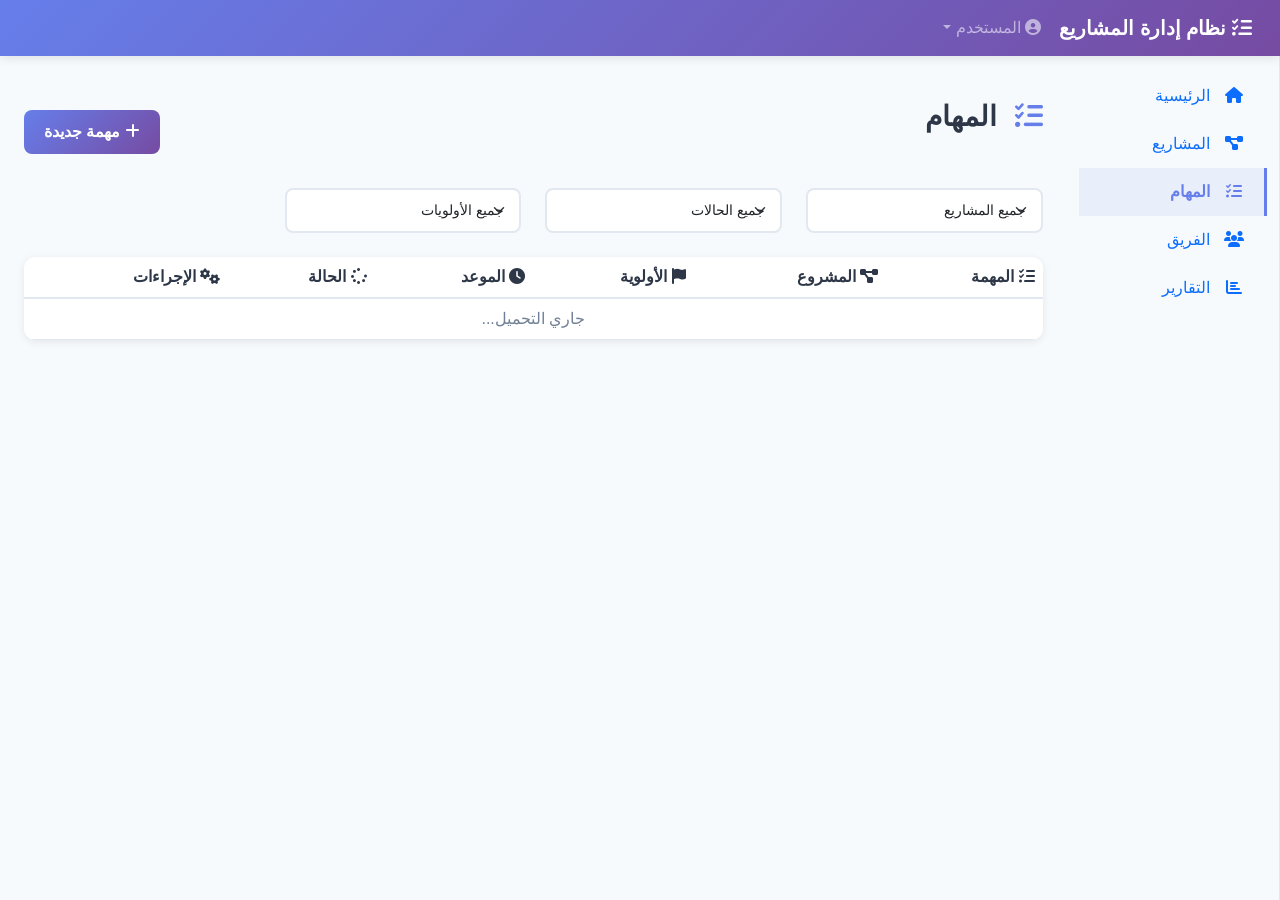
<file: tasks.html>
<!DOCTYPE html>
<html lang="ar" dir="rtl">

<head>
    <meta charset="UTF-8">
    <meta name="viewport" content="width=device-width, initial-scale=1.0">
    <title>المهام - نظام إدارة المشاريع</title>
    <link href="https://cdn.jsdelivr.net/npm/bootstrap@5.3.0/dist/css/bootstrap.min.css" rel="stylesheet">
    <link rel="stylesheet" href="https://cdnjs.cloudflare.com/ajax/libs/font-awesome/6.4.0/css/all.min.css">
    <link rel="stylesheet" href="css/style.css">
</head>

<body>
    <!-- Navbar -->
    <nav class="navbar navbar-expand-lg navbar-dark bg-primary sticky-top">
        <div class="container-fluid">
            <a class="navbar-brand" href="dashboard.html">
                <i class="fas fa-tasks"></i> نظام إدارة المشاريع
            </a>
            <button class="navbar-toggler" type="button" data-bs-toggle="collapse" data-bs-target="#navbarNav">
                <span class="navbar-toggler-icon"></span>
            </button>
            <div class="collapse navbar-collapse" id="navbarNav">
                <ul class="navbar-nav ms-auto">
                    <li class="nav-item dropdown">
                        <a class="nav-link dropdown-toggle" href="#" id="userDropdown" role="button"
                            data-bs-toggle="dropdown">
                            <i class="fas fa-user-circle"></i> <span id="userName">المستخدم</span>
                        </a>
                        <ul class="dropdown-menu dropdown-menu-end" aria-labelledby="userDropdown">
                            <li><a class="dropdown-item" href="#" onclick="logout(); return false;"><i
                                        class="fas fa-sign-out-alt"></i> تسجيل الخروج</a></li>
                        </ul>
                    </li>
                </ul>
            </div>
        </div>
    </nav>

    <div class="container-fluid">
        <div class="row">
            <!-- Sidebar -->
            <nav class="col-md-2 d-md-block bg-light sidebar">
                <div class="position-sticky pt-3">
                    <ul class="nav flex-column">
                        <li class="nav-item">
                            <a class="nav-link" href="dashboard.html">
                                <i class="fas fa-home"></i> الرئيسية
                            </a>
                        </li>
                        <li class="nav-item">
                            <a class="nav-link" href="projects.html">
                                <i class="fas fa-project-diagram"></i> المشاريع
                            </a>
                        </li>
                        <li class="nav-item">
                            <a class="nav-link active" href="tasks.html">
                                <i class="fas fa-tasks"></i> المهام
                            </a>
                        </li>
                        <li class="nav-item">
                            <a class="nav-link" href="team.html">
                                <i class="fas fa-users"></i> الفريق
                            </a>
                        </li>
                        <li class="nav-item">
                            <a class="nav-link" href="reports.html">
                                <i class="fas fa-chart-bar"></i> التقارير
                            </a>
                        </li>
                    </ul>
                </div>
            </nav>

            <!-- Main Content -->
            <main class="col-md-10 ms-sm-auto px-md-4 main-content">
                <div class="d-flex justify-content-between align-items-center my-4">
                    <h1><i class="fas fa-tasks"></i> المهام</h1>
                    <button class="btn btn-primary" data-bs-toggle="modal" data-bs-target="#newTaskModal">
                        <i class="fas fa-plus"></i> مهمة جديدة
                    </button>
                </div>

                <!-- Filters -->
                <div class="row mb-4">
                    <div class="col-md-3">
                        <select class="form-select" id="projectFilter" onchange="filterTasks()">
                            <option value="">جميع المشاريع</option>
                        </select>
                    </div>
                    <div class="col-md-3">
                        <select class="form-select" id="statusFilter" onchange="filterTasks()">
                            <option value="">جميع الحالات</option>
                            <option value="todo">لم تبدأ</option>
                            <option value="in_progress">قيد التنفيذ</option>
                            <option value="review">قيد المراجعة</option>
                            <option value="completed">مكتملة</option>
                        </select>
                    </div>
                    <div class="col-md-3">
                        <select class="form-select" id="priorityFilter" onchange="filterTasks()">
                            <option value="">جميع الأولويات</option>
                            <option value="low">منخفضة</option>
                            <option value="medium">متوسطة</option>
                            <option value="high">عالية</option>
                            <option value="urgent">عاجلة</option>
                        </select>
                    </div>
                </div>

                <!-- Tasks Table -->
                <div class="card">
                    <div class="table-responsive">
                        <table class="table table-hover mb-0">
                            <thead>
                                <tr>
                                    <th><i class="fas fa-tasks"></i> المهمة</th>
                                    <th><i class="fas fa-project-diagram"></i> المشروع</th>
                                    <th><i class="fas fa-flag"></i> الأولوية</th>
                                    <th><i class="fas fa-clock"></i> الموعد</th>
                                    <th><i class="fas fa-spinner"></i> الحالة</th>
                                    <th><i class="fas fa-cogs"></i> الإجراءات</th>
                                </tr>
                            </thead>
                            <tbody id="tasksTable">
                                <tr>
                                    <td colspan="6" class="text-center text-muted">جاري التحميل...</td>
                                </tr>
                            </tbody>
                        </table>
                    </div>
                </div>
            </main>
        </div>
    </div>

    <!-- New Task Modal -->
    <div class="modal fade" id="newTaskModal" tabindex="-1">
        <div class="modal-dialog">
            <div class="modal-content">
                <div class="modal-header">
                    <h5 class="modal-title"><i class="fas fa-plus"></i> مهمة جديدة</h5>
                    <button type="button" class="btn-close" data-bs-dismiss="modal"></button>
                </div>
                <div class="modal-body">
                    <form id="newTaskForm">
                        <div class="mb-3">
                            <label class="form-label">المشروع</label>
                            <select class="form-select" name="project_id" required id="newTaskProject">
                                <option value="">اختر مشروع</option>
                            </select>
                        </div>
                        <div class="mb-3">
                            <label class="form-label">عنوان المهمة</label>
                            <input type="text" class="form-control" name="task_title" required>
                        </div>
                        <div class="mb-3">
                            <label class="form-label">الوصف</label>
                            <textarea class="form-control" name="description" rows="3"></textarea>
                        </div>
                        <div class="row">
                            <div class="col-md-6 mb-3">
                                <label class="form-label">الأولوية</label>
                                <select class="form-select" name="priority">
                                    <option value="low">منخفضة</option>
                                    <option value="medium" selected>متوسطة</option>
                                    <option value="high">عالية</option>
                                    <option value="urgent">عاجلة</option>
                                </select>
                            </div>
                            <div class="col-md-6 mb-3">
                                <label class="form-label">الموعد</label>
                                <input type="date" class="form-control" name="deadline" required>
                            </div>
                        </div>
                        <div class="mb-3">
                            <label class="form-label">الموكل إليه</label>
                            <select class="form-select" name="assigned_to" id="newTaskAssignee">
                                <option value="0">لم يتم التعيين</option>
                            </select>
                        </div>
                    </form>
                </div>
                <div class="modal-footer">
                    <button type="button" class="btn btn-secondary" data-bs-dismiss="modal">إلغاء</button>
                    <button type="button" class="btn btn-primary" onclick="createTask()">
                        <i class="fas fa-save"></i> إنشاء المهمة
                    </button>
                </div>
            </div>
        </div>
    </div>

    <script src="https://cdn.jsdelivr.net/npm/bootstrap@5.3.0/dist/js/bootstrap.bundle.min.js"></script>
    <script src="js/api-client.js"></script>
    <script>
        let allTasks = [];
        let allProjects = [];
        let allUsers = [];

        /**
         * تحميل البيانات الأولية
         */
        async function loadInitialData() {
            // تحميل المشاريع
            try {
                const projectsResult = await api.getProjects();
                if (projectsResult.success) {
                    allProjects = projectsResult.data;
                    populateProjectSelects();
                }
            } catch (error) {
                console.error('Error loading projects:', error);
            }

            // تحميل المستخدمين
            try {
                const usersResult = await api.getUsers();
                if (usersResult.success) {
                    allUsers = usersResult.data;
                    populateUserSelect();
                }
            } catch (error) {
                console.error('Error loading users:', error);
            }

            // تحميل المهام
            loadTasks();
        }

        /**
         * ملء قوائم المشاريع
         */
        function populateProjectSelects() {
            const filterSelect = document.getElementById('projectFilter');
            const newTaskSelect = document.getElementById('newTaskProject');

            allProjects.forEach(project => {
                const option = document.createElement('option');
                option.value = project.project_id;
                option.textContent = project.project_name;
                newTaskSelect.appendChild(option);

                const filterOption = option.cloneNode(true);
                filterSelect.appendChild(filterOption);
            });
        }

        /**
         * ملء قائمة المستخدمين
         */
        function populateUserSelect() {
            const select = document.getElementById('newTaskAssignee');
            allUsers.forEach(user => {
                const option = document.createElement('option');
                option.value = user.user_id;
                option.textContent = user.name;
                select.appendChild(option);
            });
        }

        /**
         * تحميل المهام
         */
        async function loadTasks() {
            try {
                const result = await api.getTasks();
                if (result.success) {
                    allTasks = result.data;
                    displayTasks(allTasks);
                }
            } catch (error) {
                console.error('Error loading tasks:', error);
            }
        }

        /**
         * عرض المهام
         */
        function displayTasks(tasks) {
            const tbody = document.getElementById('tasksTable');

            if (tasks.length === 0) {
                tbody.innerHTML = '<tr><td colspan="6" class="text-center text-muted">لا توجد مهام</td></tr>';
                return;
            }

            tbody.innerHTML = tasks.map(task => {
                const daysRemaining = getDaysRemaining(task.deadline);
                const isOverdue = daysRemaining < 0;

                return `
                    <tr>
                        <td>
                            <strong>${task.task_title}</strong>
                            <br>
                            <small class="text-muted">${task.description || ''}</small>
                        </td>
                        <td>${task.project_name || 'بدون مشروع'}</td>
                        <td>${getPriorityBadge(task.priority)}</td>
                        <td>
                            <small ${isOverdue ? 'class="text-danger"' : ''}>
                                ${formatDateArabic(task.deadline)}
                                ${isOverdue ? `<span class="text-danger d-block"><i class="fas fa-exclamation-circle"></i> متأخرة بـ ${Math.abs(daysRemaining)} يوم</span>` : ''}
                            </small>
                        </td>
                        <td>${getStatusBadge(task.status)}</td>
                        <td>
                            <div class="btn-group btn-group-sm" role="group">
                                <button type="button" class="btn btn-outline-primary" onclick="editTask(${task.task_id})">
                                    <i class="fas fa-edit"></i>
                                </button>
                                <button type="button" class="btn btn-outline-success" onclick="completeTask(${task.task_id})">
                                    <i class="fas fa-check"></i>
                                </button>
                                <button type="button" class="btn btn-outline-danger" onclick="deleteTask(${task.task_id})">
                                    <i class="fas fa-trash"></i>
                                </button>
                            </div>
                        </td>
                    </tr>
                `;
            }).join('');
        }

        /**
         * تصفية المهام
         */
        function filterTasks() {
            const projectId = document.getElementById('projectFilter').value;
            const status = document.getElementById('statusFilter').value;
            const priority = document.getElementById('priorityFilter').value;

            let filtered = allTasks;

            if (projectId) {
                filtered = filtered.filter(t => t.project_id == projectId);
            }
            if (status) {
                filtered = filtered.filter(t => t.status === status);
            }
            if (priority) {
                filtered = filtered.filter(t => t.priority === priority);
            }

            displayTasks(filtered);
        }

        /**
         * إنشاء مهمة جديدة
         */
        async function createTask() {
            const form = document.getElementById('newTaskForm');
            const formData = new FormData(form);
            const data = Object.fromEntries(formData);

            // Validate required fields
            if (!data.project_id) {
                showAlert('يرجى اختيار المشروع', 'danger');
                return;
            }

            if (!data.task_title) {
                showAlert('يرجى إدخال عنوان المهمة', 'danger');
                return;
            }

            if (!data.deadline) {
                showAlert('يرجى اختيار الموعد النهائي', 'danger');
                return;
            }

            // Convert assigned_to to proper value
            if (data.assigned_to === '0' || data.assigned_to === '') {
                data.assigned_to = null;
            }

            // Set default status and priority if not provided
            if (!data.status) {
                data.status = 'todo';
            }

            if (!data.priority) {
                data.priority = 'medium';
            }

            try {
                console.log('Creating task with data:', data);
                const result = await api.createTask(data);

                if (result.success) {
                    showAlert('تم إنشاء المهمة بنجاح', 'success');
                    form.reset();

                    // Properly close modal and return focus
                    const modalElement = document.getElementById('newTaskModal');
                    const modalInstance = bootstrap.Modal.getInstance(modalElement);
                    if (modalInstance) {
                        modalInstance.hide();
                        // Return focus to the button that opened the modal
                        setTimeout(() => {
                            document.querySelector('[data-bs-target="#newTaskModal"]').focus();
                        }, 100);
                    }

                    loadTasks();
                } else {
                    console.error('Create task error:', result.message);
                    showAlert(result.message || 'حدث خطأ أثناء إنشاء المهمة', 'danger');
                }
            } catch (error) {
                console.error('Create task exception:', error);
                showAlert('حدث خطأ أثناء إنشاء المهمة: ' + error.message, 'danger');
            }
        }

        /**
         * حذف مهمة
         */
        async function deleteTask(taskId) {
            if (!confirm('هل أنت متأكد من حذف هذه المهمة؟')) return;

            try {
                const result = await api.deleteTask(taskId);

                if (result.success) {
                    showAlert('تم حذف المهمة بنجاح', 'success');
                    loadTasks();
                } else {
                    showAlert(result.message || 'حدث خطأ أثناء حذف المهمة', 'danger');
                }
            } catch (error) {
                showAlert('حدث خطأ أثناء حذف المهمة: ' + error.message, 'danger');
            }
        }

        /**
         * إكمال مهمة
         */
        async function completeTask(taskId) {
            try {
                const result = await api.changeTaskStatus(taskId, 'completed');

                if (result.success) {
                    showAlert('تم تحديث حالة المهمة', 'success');
                    loadTasks();
                } else {
                    showAlert(result.message || 'حدث خطأ أثناء تحديث الحالة', 'danger');
                }
            } catch (error) {
                showAlert('حدث خطأ أثناء تحديث الحالة: ' + error.message, 'danger');
            }
        }

        /**
         * تعديل مهمة
         */
        async function editTask(taskId) {
            const task = allTasks.find(t => t.task_id === taskId);
            if (!task) return;

            // Simple prompt for editing (can be improved with modal)
            const newTitle = prompt('عنوان المهمة:', task.task_title);
            if (!newTitle) return;

            try {
                const result = await api.updateTask({
                    task_id: taskId,
                    task_title: newTitle
                });

                if (result.success) {
                    showAlert('تم تحديث المهمة بنجاح', 'success');
                    loadTasks();
                } else {
                    showAlert(result.message || 'حدث خطأ أثناء تحديث المهمة', 'danger');
                }
            } catch (error) {
                showAlert('حدث خطأ أثناء تحديث المهمة: ' + error.message, 'danger');
            }
        }

        // تحميل البيانات عند فتح الصفحة
        document.addEventListener('DOMContentLoaded', loadInitialData);

        // Helper functions
        function showAlert(message, type = 'info') {
            const alertHtml = `
                <div class="alert alert-${type} alert-dismissible fade show" role="alert">
                    ${message}
                    <button type="button" class="btn-close" data-bs-dismiss="alert"></button>
                </div>
            `;

            let container = document.getElementById('alertsContainer');
            if (!container) {
                container = document.createElement('div');
                container.id = 'alertsContainer';
                document.querySelector('.main-content').insertBefore(container, document.querySelector('.main-content').firstChild);
            }

            container.innerHTML = alertHtml;
            setTimeout(() => {
                container.innerHTML = '';
            }, 5000);
        }

        function formatDateArabic(dateString) {
            if (!dateString) return '';
            const date = new Date(dateString);
            const months = {
                '0': 'يناير', '1': 'فبراير', '2': 'مارس',
                '3': 'أبريل', '4': 'مايو', '5': 'يونيو',
                '6': 'يوليو', '7': 'أغسطس', '8': 'سبتمبر',
                '9': 'أكتوبر', '10': 'نوفمبر', '11': 'ديسمبر'
            };
            return `${date.getDate()} ${months[date.getMonth()]} ${date.getFullYear()}`;
        }

        function getDaysRemaining(deadline) {
            if (!deadline) return 0;
            const today = new Date();
            const deadlineDate = new Date(deadline);
            const diffTime = deadlineDate - today;
            const diffDays = Math.ceil(diffTime / (1000 * 60 * 60 * 24));
            return diffDays;
        }

        function getPriorityBadge(priority) {
            const priorities = {
                'low': { label: 'منخفضة', class: 'bg-success' },
                'medium': { label: 'متوسطة', class: 'bg-info' },
                'high': { label: 'عالية', class: 'bg-warning' },
                'urgent': { label: 'عاجلة', class: 'bg-danger' }
            };
            const p = priorities[priority] || priorities['medium'];
            return `<span class="badge ${p.class}">${p.label}</span>`;
        }

        function getStatusBadge(status) {
            const statuses = {
                'todo': { label: 'لم تبدأ', class: 'bg-secondary' },
                'in_progress': { label: 'قيد التنفيذ', class: 'bg-info' },
                'review': { label: 'قيد المراجعة', class: 'bg-warning' },
                'completed': { label: 'مكتملة', class: 'bg-success' },
                'planning': { label: 'التخطيط', class: 'bg-secondary' },
                'on_hold': { label: 'معلقة', class: 'bg-warning' }
            };
            const s = statuses[status] || statuses['todo'];
            return `<span class="badge ${s.class}">${s.label}</span>`;
        }
    </script>
</body>

</html>
</file>
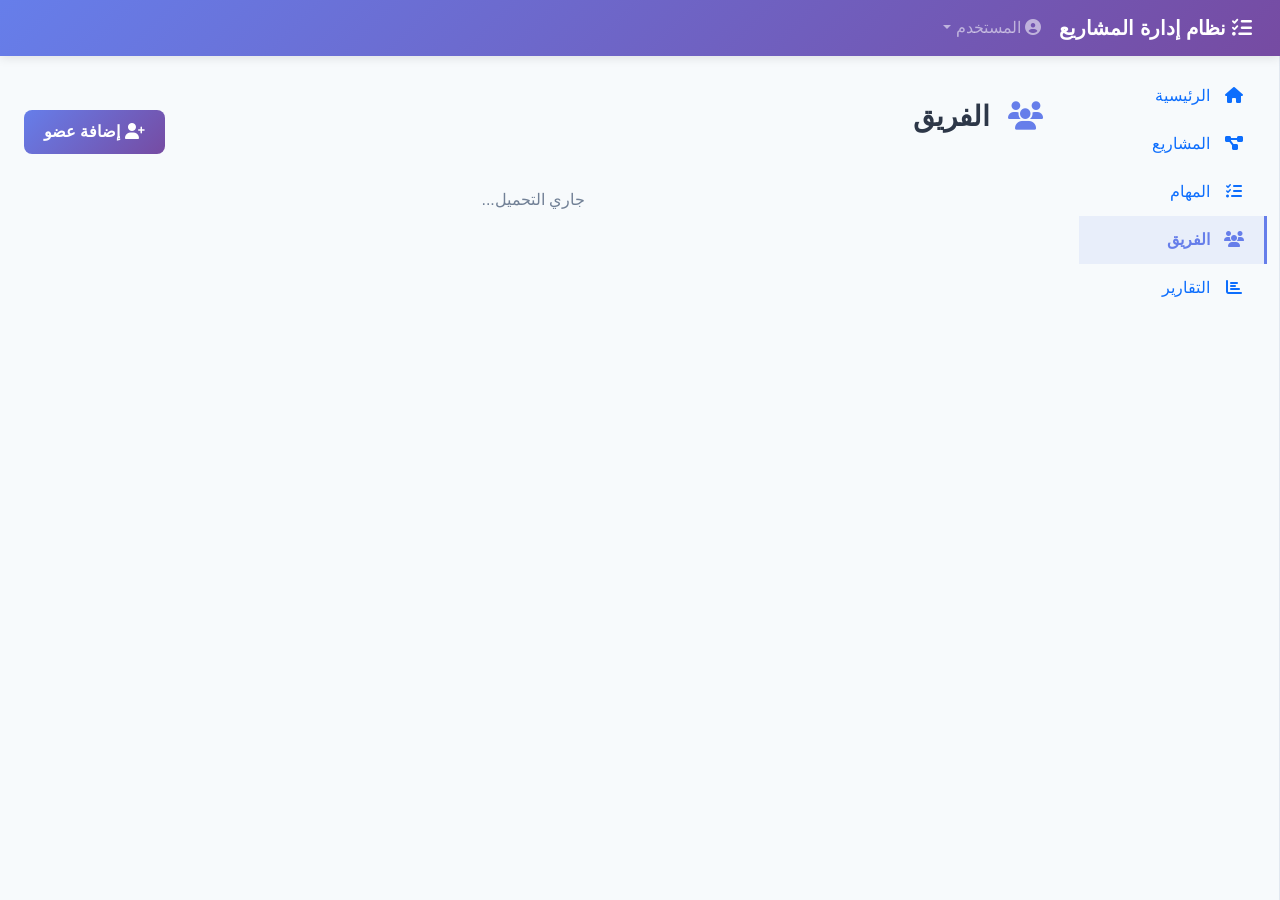
<file: team.html>
<!DOCTYPE html>
<html lang="ar" dir="rtl">

<head>
    <meta charset="UTF-8">
    <meta name="viewport" content="width=device-width, initial-scale=1.0">
    <title>الفريق - نظام إدارة المشاريع</title>
    <link href="https://cdn.jsdelivr.net/npm/bootstrap@5.3.0/dist/css/bootstrap.min.css" rel="stylesheet">
    <link rel="stylesheet" href="https://cdnjs.cloudflare.com/ajax/libs/font-awesome/6.4.0/css/all.min.css">
    <link rel="stylesheet" href="css/style.css">
</head>

<body>
    <!-- Navbar -->
    <nav class="navbar navbar-expand-lg navbar-dark bg-primary sticky-top">
        <div class="container-fluid">
            <a class="navbar-brand" href="dashboard.html">
                <i class="fas fa-tasks"></i> نظام إدارة المشاريع
            </a>
            <button class="navbar-toggler" type="button" data-bs-toggle="collapse" data-bs-target="#navbarNav">
                <span class="navbar-toggler-icon"></span>
            </button>
            <div class="collapse navbar-collapse" id="navbarNav">
                <ul class="navbar-nav ms-auto">
                    <li class="nav-item dropdown">
                        <a class="nav-link dropdown-toggle" href="#" id="userDropdown" role="button"
                            data-bs-toggle="dropdown">
                            <i class="fas fa-user-circle"></i> <span id="userName">المستخدم</span>
                        </a>
                        <ul class="dropdown-menu dropdown-menu-end" aria-labelledby="userDropdown">
                            <li><a class="dropdown-item" href="#" onclick="logout(); return false;"><i
                                        class="fas fa-sign-out-alt"></i> تسجيل الخروج</a></li>
                        </ul>
                    </li>
                </ul>
            </div>
        </div>
    </nav>

    <div class="container-fluid">
        <div class="row">
            <!-- Sidebar -->
            <nav class="col-md-2 d-md-block bg-light sidebar">
                <div class="position-sticky pt-3">
                    <ul class="nav flex-column">
                        <li class="nav-item">
                            <a class="nav-link" href="dashboard.html">
                                <i class="fas fa-home"></i> الرئيسية
                            </a>
                        </li>
                        <li class="nav-item">
                            <a class="nav-link" href="projects.html">
                                <i class="fas fa-project-diagram"></i> المشاريع
                            </a>
                        </li>
                        <li class="nav-item">
                            <a class="nav-link" href="tasks.html">
                                <i class="fas fa-tasks"></i> المهام
                            </a>
                        </li>
                        <li class="nav-item">
                            <a class="nav-link active" href="team.html">
                                <i class="fas fa-users"></i> الفريق
                            </a>
                        </li>
                        <li class="nav-item">
                            <a class="nav-link" href="reports.html">
                                <i class="fas fa-chart-bar"></i> التقارير
                            </a>
                        </li>
                    </ul>
                </div>
            </nav>

            <!-- Main Content -->
            <main class="col-md-10 ms-sm-auto px-md-4 main-content">
                <div class="d-flex justify-content-between align-items-center my-4">
                    <h1><i class="fas fa-users"></i> الفريق</h1>
                    <button class="btn btn-primary" data-bs-toggle="modal" data-bs-target="#addUserModal">
                        <i class="fas fa-user-plus"></i> إضافة عضو
                    </button>
                </div>

                <!-- Team Members Grid -->
                <div class="row" id="teamGrid">
                    <div class="col-12 text-center">
                        <p class="text-muted">جاري التحميل...</p>
                    </div>
                </div>
            </main>
        </div>
    </div>

    <!-- Add User Modal -->
    <div class="modal fade" id="addUserModal" tabindex="-1">
        <div class="modal-dialog">
            <div class="modal-content">
                <div class="modal-header">
                    <h5 class="modal-title"><i class="fas fa-user-plus"></i> إضافة عضو جديد</h5>
                    <button type="button" class="btn-close" data-bs-dismiss="modal"></button>
                </div>
                <div class="modal-body">
                    <form id="addUserForm">
                        <div class="mb-3">
                            <label class="form-label">الاسم</label>
                            <input type="text" class="form-control" name="name" required>
                        </div>
                        <div class="mb-3">
                            <label class="form-label">البريد الإلكتروني</label>
                            <input type="email" class="form-control" name="email" required>
                        </div>
                        <div class="mb-3">
                            <label class="form-label">كلمة المرور</label>
                            <input type="password" class="form-control" name="password" required>
                        </div>
                        <div class="mb-3">
                            <label class="form-label">الدور</label>
                            <select class="form-select" name="role">
                                <option value="member">عضو</option>
                                <option value="manager">مدير</option>
                            </select>
                        </div>
                    </form>
                </div>
                <div class="modal-footer">
                    <button type="button" class="btn btn-secondary" data-bs-dismiss="modal">إلغاء</button>
                    <button type="button" class="btn btn-primary" onclick="addUser()">
                        <i class="fas fa-save"></i> إضافة العضو
                    </button>
                </div>
            </div>
        </div>
    </div>

    <script src="https://cdn.jsdelivr.net/npm/bootstrap@5.3.0/dist/js/bootstrap.bundle.min.js"></script>
    <script src="js/api-client.js"></script>
    <script>
        let allUsers = [];

        /**
         * تحميل أعضاء الفريق
         */
        async function loadTeam() {
            try {
                const result = await api.getUsers();

                if (result.success) {
                    allUsers = result.data;
                    displayTeam(allUsers);
                }
            } catch (error) {
                console.error('Error loading team:', error);
            }
        }

        /**
         * عرض أعضاء الفريق
         */
        function displayTeam(users) {
            const grid = document.getElementById('teamGrid');

            if (users.length === 0) {
                grid.innerHTML = '<div class="col-12"><p class="text-muted text-center">لا يوجد أعضاء في الفريق</p></div>';
                return;
            }

            const roleLabels = {
                'admin': 'مسؤول',
                'manager': 'مدير',
                'member': 'عضو'
            };

            const roleColors = {
                'admin': 'danger',
                'manager': 'warning',
                'member': 'info'
            };

            grid.innerHTML = users.map(user => `
                <div class="col-md-6 col-lg-4 mb-4">
                    <div class="card h-100">
                        <div class="card-body text-center">
                            <div class="mb-3">
                                <div style="width: 80px; height: 80px; margin: 0 auto; background: linear-gradient(135deg, #667eea, #764ba2); border-radius: 50%; display: flex; align-items: center; justify-content: center; color: white; font-size: 32px;">
                                    <i class="fas fa-user"></i>
                                </div>
                            </div>
                            
                            <h5 class="card-title">${user.name}</h5>
                            <p class="text-muted mb-2">${user.email}</p>
                            
                            <div class="mb-3">
                                <span class="badge bg-${roleColors[user.role]}">${roleLabels[user.role]}</span>
                                ${user.isActive ? '<span class="badge bg-success">نشط</span>' : '<span class="badge bg-secondary">غير نشط</span>'}
                            </div>

                            <small class="text-muted d-block">
                                <i class="fas fa-calendar"></i> انضم في ${formatDateArabic(user.created_at)}
                            </small>
                        </div>
                        <div class="card-footer bg-light">
                            <div class="btn-group w-100" role="group">
                                <button type="button" class="btn btn-sm btn-outline-primary" onclick="editUser('${user._id}')">
                                    <i class="fas fa-edit"></i> تعديل
                                </button>
                                <button type="button" class="btn btn-sm btn-outline-danger" onclick="removeUser('${user._id}')">
                                    <i class="fas fa-trash"></i> حذف
                                </button>
                            </div>
                        </div>
                    </div>
                </div>
            `).join('');
        }

        /**
         * إضافة عضو جديد
         */
        async function addUser() {
            const form = document.getElementById('addUserForm');
            const formData = new FormData(form);
            const data = Object.fromEntries(formData);

            try {
                // Use api.createUser instead of fetch
                const result = await api.createUser(data);

                if (result.success) {
                    showAlert(`تم إضافة العضو ${data.name} بنجاح`, 'success');
                    form.reset();

                    // Properly close modal and return focus
                    const modalElement = document.getElementById('addUserModal');
                    const modalInstance = bootstrap.Modal.getInstance(modalElement);
                    if (modalInstance) {
                        modalInstance.hide();
                        setTimeout(() => {
                            document.querySelector('[data-bs-target="#addUserModal"]').focus();
                        }, 100);
                    }

                    loadTeam();
                } else {
                    showAlert(result.message || 'حدث خطأ أثناء إضافة العضو', 'danger');
                }
            } catch (error) {
                showAlert('حدث خطأ أثناء إضافة العضو: ' + error.message, 'danger');
            }
        }

        /**
         * تعديل عضو
         */
        async function editUser(userId) {
            console.log('Editing user:', userId);
            const user = allUsers.find(u => u._id === userId || u._id.toString() === userId);
            console.log('Found user:', user);

            if (!user) {
                showAlert('المستخدم غير موجود', 'danger');
                return;
            }

            // Simple prompt for editing (can be improved with modal)
            const newName = prompt('الاسم الجديد:', user.name);
            if (!newName) return;

            try {
                console.log('Updating user with data:', { user_id: userId, name: newName });
                const result = await api.updateUser({
                    user_id: userId,
                    name: newName
                });

                if (result.success) {
                    showAlert('تم تحديث بيانات العضو بنجاح', 'success');
                    loadTeam();
                } else {
                    showAlert(result.message || 'حدث خطأ أثناء التحديث', 'danger');
                }
            } catch (error) {
                console.error('Update error:', error);
                showAlert('حدث خطأ أثناء التحديث: ' + error.message, 'danger');
            }
        }

        /**
         * حذف عضو
         */
        async function removeUser(userId) {
            if (!confirm('هل أنت متأكد من حذف هذا العضو؟')) return;

            try {
                const result = await api.deleteUser(userId);

                if (result.success) {
                    showAlert('تم حذف العضو بنجاح', 'success');
                    loadTeam();
                } else {
                    showAlert(result.message || 'حدث خطأ أثناء الحذف', 'danger');
                }
            } catch (error) {
                showAlert('حدث خطأ أثناء الحذف: ' + error.message, 'danger');
            }
        }

        // تحميل الفريق عند فتح الصفحة
        document.addEventListener('DOMContentLoaded', loadTeam);

        // Helper functions
        function showAlert(message, type = 'info') {
            const alertHtml = `
                <div class="alert alert-${type} alert-dismissible fade show" role="alert">
                    ${message}
                    <button type="button" class="btn-close" data-bs-dismiss="alert"></button>
                </div>
            `;

            let container = document.getElementById('alertsContainer');
            if (!container) {
                container = document.createElement('div');
                container.id = 'alertsContainer';
                document.querySelector('.main-content').insertBefore(container, document.querySelector('.main-content').firstChild);
            }

            container.innerHTML = alertHtml;
            setTimeout(() => {
                container.innerHTML = '';
            }, 5000);
        }

        function formatDateArabic(dateString) {
            if (!dateString) return '';
            const date = new Date(dateString);
            const months = {
                '0': 'يناير', '1': 'فبراير', '2': 'مارس',
                '3': 'أبريل', '4': 'مايو', '5': 'يونيو',
                '6': 'يوليو', '7': 'أغسطس', '8': 'سبتمبر',
                '9': 'أكتوبر', '10': 'نوفمبر', '11': 'ديسمبر'
            };
            return `${date.getDate()} ${months[date.getMonth()]} ${date.getFullYear()}`;
        }
    </script>
</body>

</html>
</file>
<file: css/style.css>
/* =====================================================
   نظام إدارة المشاريع والمهام - ملف CSS الرئيسي
   Main Stylesheet
   ===================================================== */

:root {
    --primary-color: #667eea;
    --secondary-color: #764ba2;
    --success-color: #48bb78;
    --danger-color: #f56565;
    --warning-color: #ed8936;
    --info-color: #4299e1;
    --light-bg: #f7fafc;
    --border-color: #e2e8f0;
    --text-dark: #2d3748;
    --text-light: #718096;
}

* {
    margin: 0;
    padding: 0;
    box-sizing: border-box;
}

html,
body {
    height: 100%;
}

body {
    font-family: 'Segoe UI', Tahoma, Geneva, Verdana, sans-serif;
    background-color: var(--light-bg);
    direction: rtl;
}

/* =====================================================
   Navigation Bar
   ===================================================== */

.navbar {
    background: linear-gradient(135deg, var(--primary-color) 0%, var(--secondary-color) 100%) !important;
    box-shadow: 0 2px 10px rgba(0, 0, 0, 0.1);
}

.navbar-brand {
    font-weight: 700;
    font-size: 20px;
    transition: all 0.3s ease;
}

.navbar-brand:hover {
    transform: translateX(-5px);
}

.nav-link {
    transition: all 0.3s ease;
    margin: 0 10px;
}

.nav-link:hover {
    color: var(--primary-color) !important;
    transform: translateY(-2px);
}

/* =====================================================
   Sidebar
   ===================================================== */

.sidebar {
    background-color: white;
    border-right: 1px solid var(--border-color);
    min-height: calc(100vh - 56px);
    position: fixed;
    width: 16.66667%;
    right: 0;
    top: 56px;
    overflow-y: auto;
    z-index: 100;
}

.sidebar .nav-link {
    padding: 12px 20px;
    border-right: 3px solid transparent;
    transition: all 0.3s ease;
    margin: 0;
}

.sidebar .nav-link:hover {
    background-color: var(--light-bg);
    border-right-color: var(--primary-color);
}

.sidebar .nav-link.active {
    background-color: rgba(102, 126, 234, 0.1);
    border-right-color: var(--primary-color);
    color: var(--primary-color);
    font-weight: 600;
}

.sidebar .nav-link i {
    margin-left: 10px;
    width: 20px;
    text-align: center;
}

/* =====================================================
   Main Content
   ===================================================== */

.main-content {
    margin-right: 16.66667%;
    padding-top: 20px;
    padding-bottom: 40px;
}

.main-content h1 {
    color: var(--text-dark);
    font-weight: 700;
    margin-bottom: 30px;
    font-size: 28px;
}

.main-content h1 i {
    margin-left: 10px;
    color: var(--primary-color);
}

/* =====================================================
   Cards
   ===================================================== */

.card {
    border: none;
    border-radius: 12px;
    box-shadow: 0 2px 8px rgba(0, 0, 0, 0.08);
    transition: all 0.3s ease;
    overflow: hidden;
}

.card:hover {
    box-shadow: 0 8px 20px rgba(0, 0, 0, 0.12);
}

.card-header {
    background-color: var(--light-bg);
    border-bottom: 1px solid var(--border-color);
    padding: 20px;
    font-weight: 600;
}

.card-header h5 {
    color: var(--text-dark);
    font-weight: 700;
}

.card-header h5 i {
    margin-left: 10px;
    color: var(--primary-color);
}

.card-body {
    padding: 20px;
}

/* =====================================================
   Stat Cards
   ===================================================== */

.stat-card {
    border-right: 4px solid var(--primary-color);
    background: linear-gradient(135deg, rgba(102, 126, 234, 0.05) 0%, rgba(118, 75, 162, 0.05) 100%);
}

.stat-card h3 {
    color: var(--text-dark);
    font-weight: 700;
    font-size: 32px;
}

.stat-card .text-muted {
    color: var(--text-light);
    font-weight: 500;
}

.stat-icon {
    font-size: 40px;
    opacity: 0.2;
}

.stat-card:nth-child(2) {
    border-right-color: var(--info-color);
}

.stat-card:nth-child(3) {
    border-right-color: var(--success-color);
}

.stat-card:nth-child(4) {
    border-right-color: var(--danger-color);
}

/* =====================================================
   Progress Bar
   ===================================================== */

.progress {
    background-color: var(--border-color);
    border-radius: 10px;
    overflow: hidden;
}

.progress-bar {
    background: linear-gradient(90deg, var(--primary-color) 0%, var(--secondary-color) 100%);
    transition: width 0.6s ease;
    display: flex;
    align-items: center;
    justify-content: center;
    color: white;
    font-weight: 600;
    font-size: 14px;
}

/* =====================================================
   Buttons
   ===================================================== */

.btn {
    border-radius: 8px;
    padding: 10px 20px;
    font-weight: 600;
    transition: all 0.3s ease;
    border: none;
}

.btn-group {
    display: flex;
    flex-direction: row-reverse;
}

.btn-primary {
    background: linear-gradient(135deg, var(--primary-color) 0%, var(--secondary-color) 100%);
    color: white;
}

.btn-primary:hover {
    box-shadow: 0 5px 15px rgba(102, 126, 234, 0.4);
    color: white;
}

.btn-outline-primary {
    color: var(--primary-color);
    border: 2px solid var(--primary-color);
}

.btn-outline-primary:hover {
    background-color: var(--primary-color);
    color: white;
}

.btn-secondary {
    background-color: var(--border-color);
    color: var(--text-dark);
}

.btn-secondary:hover {
    background-color: #cbd5e0;
    color: var(--text-dark);
}

.btn-sm {
    padding: 6px 12px;
    font-size: 12px;
}

/* =====================================================
   Forms
   ===================================================== */

.form-label {
    font-weight: 600;
    color: var(--text-dark);
    margin-bottom: 8px;
    display: block;
}

.form-control,
.form-select {
    border: 2px solid var(--border-color);
    border-radius: 8px;
    padding: 10px 15px;
    transition: all 0.3s ease;
    font-size: 14px;
}

.form-control:focus,
.form-select:focus {
    border-color: var(--primary-color);
    box-shadow: 0 0 0 0.2rem rgba(102, 126, 234, 0.25);
    outline: none;
}

.form-control::placeholder {
    color: var(--text-light);
}

/* =====================================================
   Tables
   ===================================================== */

.table {
    color: var(--text-dark);
}

.table thead {
    background-color: var(--light-bg);
    font-weight: 600;
}

.table thead th {
    border-bottom: 2px solid var(--border-color);
    color: var(--text-dark);
}

.table tbody tr {
    transition: all 0.3s ease;
    border-bottom: 1px solid var(--border-color);
}

.table tbody tr:hover {
    background-color: rgba(102, 126, 234, 0.05);
}

.table-action-buttons {
    display: flex;
    gap: 5px;
}

.table-action-buttons .btn {
    padding: 5px 10px;
    font-size: 12px;
}

/* =====================================================
   Badges
   ===================================================== */

.badge {
    padding: 8px 12px;
    border-radius: 6px;
    font-weight: 600;
    font-size: 12px;
}

.badge-success {
    background-color: rgba(72, 187, 120, 0.2);
    color: var(--success-color);
}

.badge-danger {
    background-color: rgba(245, 101, 101, 0.2);
    color: var(--danger-color);
}

.badge-warning {
    background-color: rgba(237, 137, 54, 0.2);
    color: var(--warning-color);
}

.badge-info {
    background-color: rgba(66, 153, 225, 0.2);
    color: var(--info-color);
}

/* =====================================================
   Task List
   ===================================================== */

.task-list {
    display: flex;
    flex-direction: column;
    gap: 15px;
}

.task-item {
    background-color: var(--light-bg);
    padding: 15px;
    border-radius: 8px;
    border-right: 4px solid var(--primary-color);
    transition: all 0.3s ease;
    display: flex;
    justify-content: space-between;
    align-items: center;
}

.task-item:hover {
    box-shadow: 0 4px 12px rgba(0, 0, 0, 0.1);
}

.task-item.completed {
    opacity: 0.6;
    border-right-color: var(--success-color);
}

.task-item.completed .task-title {
    text-decoration: line-through;
}

.task-item.urgent {
    border-right-color: var(--danger-color);
}

.task-info {
    flex: 1;
}

.task-title {
    font-weight: 600;
    color: var(--text-dark);
    margin-bottom: 5px;
}

.task-meta {
    font-size: 12px;
    color: var(--text-light);
}

.task-meta span {
    margin-left: 15px;
}

.task-meta i {
    margin-left: 5px;
}

/* =====================================================
   Modals
   ===================================================== */

.modal-content {
    border: none;
    border-radius: 12px;
    box-shadow: 0 10px 40px rgba(0, 0, 0, 0.2);
}

.modal-header {
    background: linear-gradient(135deg, var(--primary-color) 0%, var(--secondary-color) 100%);
    color: white;
    border: none;
    padding: 20px;
}

.modal-header .modal-title {
    font-weight: 700;
    font-size: 18px;
}

.modal-header .modal-title i {
    margin-left: 10px;
}

.modal-body {
    padding: 25px;
}

.modal-footer {
    border-top: 1px solid var(--border-color);
    padding: 15px 25px;
}

/* =====================================================
   Alerts
   ===================================================== */

.alert {
    border: none;
    border-radius: 8px;
    padding: 15px 20px;
    border-left: 4px solid;
}

.alert-success {
    background-color: rgba(72, 187, 120, 0.1);
    border-left-color: var(--success-color);
    color: var(--success-color);
}

.alert-danger {
    background-color: rgba(245, 101, 101, 0.1);
    border-left-color: var(--danger-color);
    color: var(--danger-color);
}

.alert-warning {
    background-color: rgba(237, 137, 54, 0.1);
    border-left-color: var(--warning-color);
    color: var(--warning-color);
}

.alert-info {
    background-color: rgba(66, 153, 225, 0.1);
    border-left-color: var(--info-color);
    color: var(--info-color);
}

/* =====================================================
   Responsive Design
   ===================================================== */

@media (max-width: 768px) {
    .sidebar {
        position: relative;
        width: 100%;
        min-height: auto;
        border-right: none;
        border-bottom: 1px solid var(--border-color);
        top: 0;
        left: 0;
    }

    .main-content {
        margin-left: 0;
    }

    .main-content h1 {
        font-size: 22px;
    }

    .stat-card {
        margin-bottom: 15px;
    }

    .task-item {
        flex-direction: column;
        align-items: flex-start;
        gap: 10px;
    }

    .table {
        font-size: 12px;
    }

    .table-action-buttons {
        flex-wrap: wrap;
    }
}

@media (max-width: 576px) {
    .navbar-brand {
        font-size: 16px;
    }

    .main-content {
        padding: 10px;
    }

    .main-content h1 {
        font-size: 18px;
        margin-bottom: 20px;
    }

    .row>div {
        margin-bottom: 15px;
    }

    .card {
        margin-bottom: 15px;
    }

    .btn {
        padding: 8px 15px;
        font-size: 12px;
    }

    .modal-body {
        padding: 15px;
    }
}

/* =====================================================
   Animations
   ===================================================== */

@keyframes slideIn {
    from {
        opacity: 0;
        transform: translateX(20px);
    }

    to {
        opacity: 1;
        transform: translateX(0);
    }
}

@keyframes fadeIn {
    from {
        opacity: 0;
    }

    to {
        opacity: 1;
    }
}

.fade-in {
    animation: fadeIn 0.3s ease-in;
}

.slide-in {
    animation: slideIn 0.3s ease-out;
}

/* =====================================================
   Utilities
   ===================================================== */

.text-muted {
    color: var(--text-light) !important;
}

.text-dark {
    color: var(--text-dark) !important;
}

.bg-light {
    background-color: var(--light-bg) !important;
}

.border-light {
    border-color: var(--border-color) !important;
}

.opacity-50 {
    opacity: 0.5;
}

.cursor-pointer {
    cursor: pointer;
}

.no-wrap {
    white-space: nowrap;
    overflow: hidden;
    text-overflow: ellipsis;
}

.loading-spinner {
    display: inline-block;
    width: 20px;
    height: 20px;
    border: 3px solid var(--border-color);
    border-top-color: var(--primary-color);
    border-radius: 50%;
    animation: spin 1s linear infinite;
}

@keyframes spin {
    to {
        transform: rotate(360deg);
    }
}
</file>
